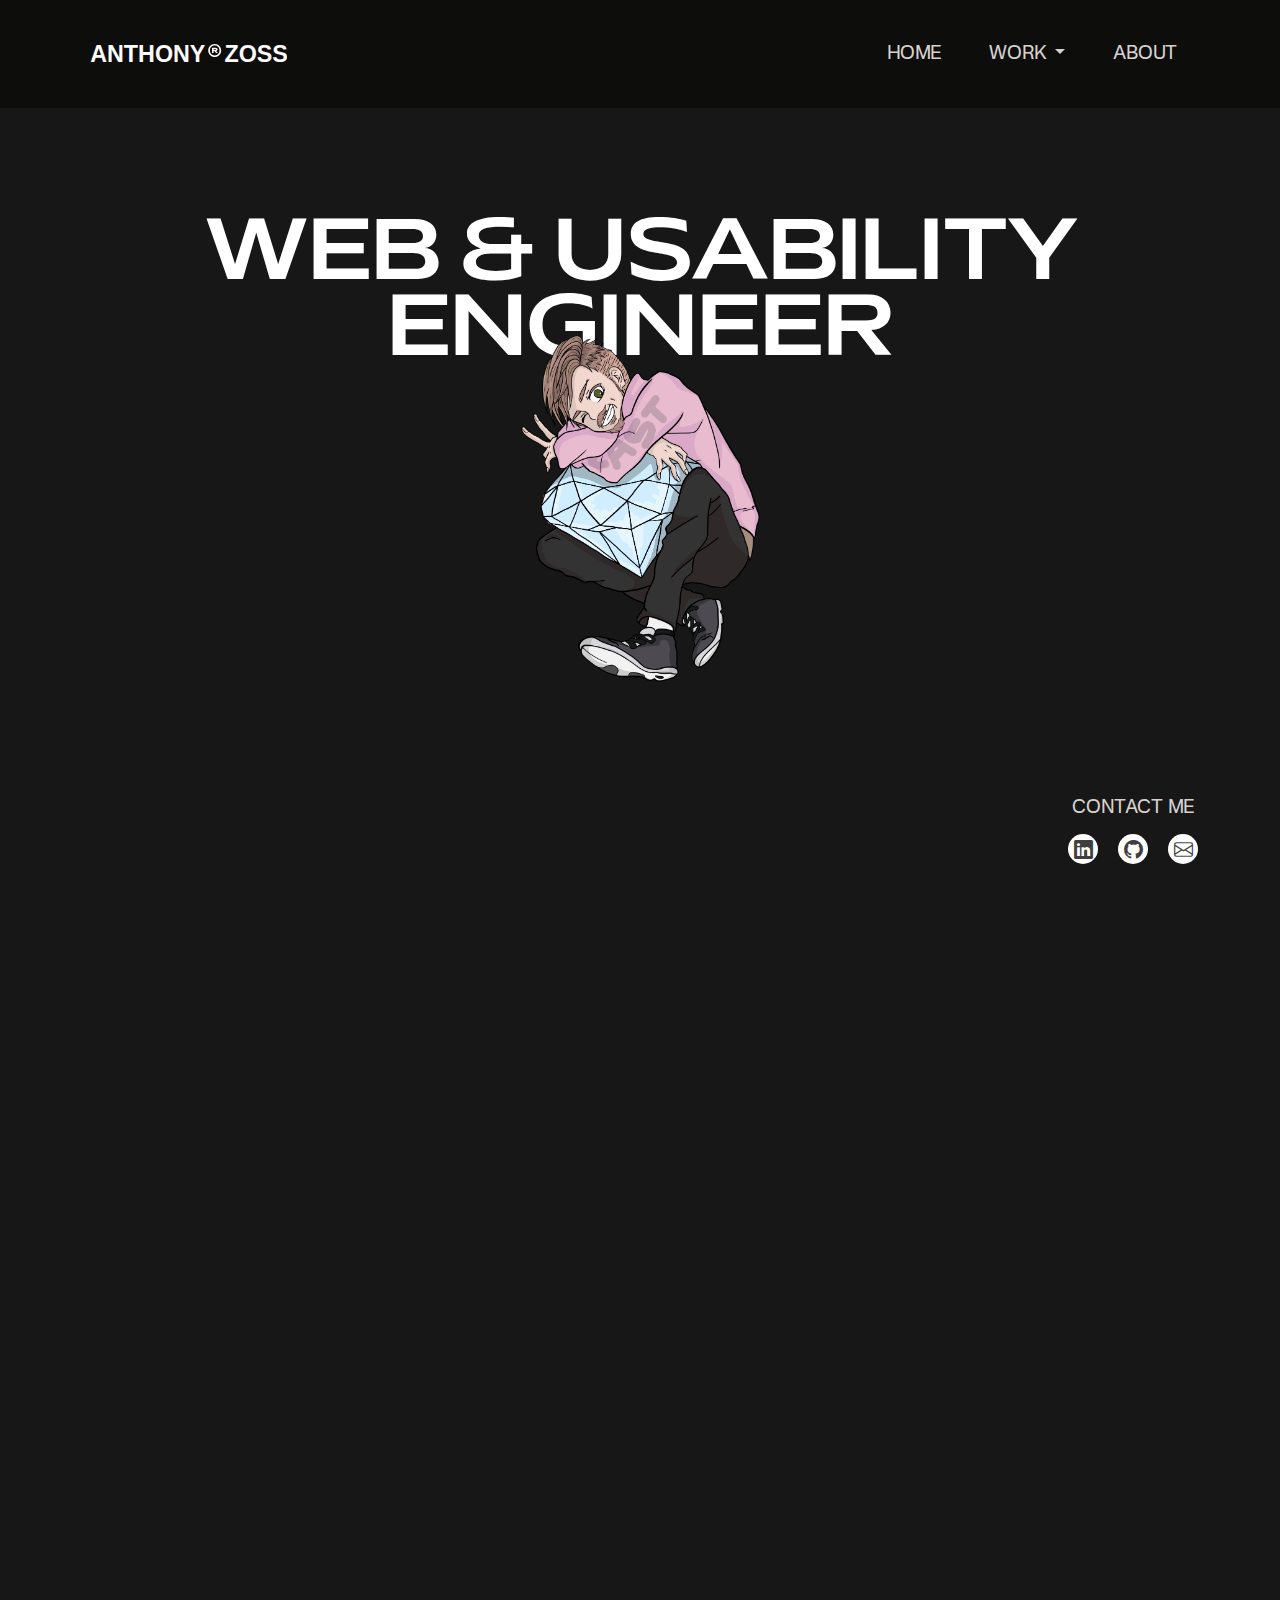
<file: index.html>
<!doctype html>
<html lang="en">
<head>
    <meta charset="UTF-8">
    <meta name="viewport" content="width=device-width, initial-scale=1">
    <title>Home - Anthony Zoss</title>

    <!-- Stylesheets -->
    <link href="https://cdn.jsdelivr.net/npm/bootstrap@5.3.0-alpha1/dist/css/bootstrap.min.css" rel="stylesheet">
    <link rel="stylesheet" href="https://cdn.jsdelivr.net/npm/bootstrap-icons/font/bootstrap-icons.css">
    <link rel="stylesheet" href="style.css">

</head>

<body>
<!-- LANDING PAGE -->
    <div class="d-flex flex-column vh-100 w-100 dark-bg ">
        <!-- Navigation-->
        <nav class="navbar navbar-dark navbar-expand-sm py-sm-3 px-sm-5 pt-4 pb-3 px-3">
            <div class="container-fluid">

                <a class="navbar-brand" href="#"><img src="img/Anthony_Zoss.svg" alt="Anthony Zoss's Logo"></a>
                
                <button class="navbar-toggler" type="button" data-bs-toggle="collapse" data-bs-target="#navbarNav">
                    <span class="navbar-toggler-icon"></span>
                </button>
                <div class="collapse navbar-collapse" id="navbarNav">
                    <ul class="navbar-nav ms-auto">
                        <li class="nav-item pe-sm-3"><a class="nav-link" href="#">HOME</a></li>
                        <li class="nav-item dropdown pe-sm-3 position-relative">
                            <a class="nav-link dropdown-toggle" href="#" id="workDropdown" role="button" data-bs-toggle="dropdown" aria-expanded="false">
                                WORK
                            </a>
                            <ul class="dropdown-menu position-absolute mt-0" aria-labelledby="workDropdown" style="top: 100%; left: 0;">
                                <li><a class="nav-link" href="projects/studienwahl.html">STUDIENWAHL</a></li>
                                <li><a class="nav-link" href="projects/bytementor.html">BYTEMENTOR</a></li>
                                <li><a class="nav-link" href="projects/pacman.html">PACMAN BATTLE</a></li>
                                <li><a class="nav-link" href="projects/livique.html">LIVIQUE</a></li>
                            </ul>
                        </li>
                        <li class="nav-item"><a class="nav-link" href="about.html">ABOUT</a></li>
                    </ul>
                </div>
            </div>
        </nav>

        <!-- Visuals -->
        <div class="d-flex flex-column align-items-center flex-grow-1 p-sm-0 justify-content-sm-center pt-5">
            <h1 class="fly-in-left">WEB &AMP; USABILITY</h1>
            <h1 class="fly-in-right">ENGINEER</h1>
            <img src="img/Landing-Page.png" alt="Anthony illustrated" class="landing-img-home">
        </div>

        <!-- Bottom Section -->
        <div class="start-0 end-0 bottom-0 d-flex align-items-center justify-content-between pb-2 px-3 py-sm-0 px-sm-5">
            <div></div><!-- Placeholder -->
            <!-- Icons -->
            <div>
                <div class="text-sm mb-2 text-center light-gray-font">CONTACT ME</div>
                <div class="d-flex justify-content-center mb-sm-4">    
                    <!-- LinkedIn -->
                    <a href="https://www.linkedin.com/in/anthonyzoss/" target="_blank" class="icon-circle linkedin"><i class="bi bi-linkedin"></i></a>
                    <!-- Github -->
                    <a href="https://github.com/AnthonyxHD?tab=repositories" target="_blank" class="icon-circle github"><i class="bi bi-github"></i></a>
                    <!-- E-Mail -->
                    <a href="mailto:anthonyzoss97@gmail.com" class="icon-circle email"><i class="bi bi-envelope"></i></a>
                </div>
            </div>
        </div>
    </div>

    <div class="accent mb-5"></div>


    <script src="script.js"></script>

    <div class="sticky-container">
        <div class="sticky-top">
            <div class="py-3">
                <h2>PROJECTS</h2>
            </div>
        </div>    


        <!-- Highlight 1 -->
        <div class="sticky-top highlight-1 mt-5">
            <div class="container g-0">
                <div class="row highlight fixed-height g-0">
                    <div class="col-12 col-sm-12 col-md-6 col-lg-7">
                        <img src="img/Studienwahl_Thumbnail.jpg" alt="Studienwahl Thumbnail" class="highlight-full-img">
                    </div>
                    <div class="col-sm-12 col-md-6 col-lg-5 light-gray-bg">
                        <div class="highlight-text">
                            <h3>Studienwahl</h3>
                            <div class="mb-2">
                                <span class="highlight-keyword gray-bg text-white">web design</span>
                                <span class="highlight-keyword gray-bg text-white">usability test</span>
                                <span class="highlight-keyword gray-bg text-white">ux</span>
                            </div>
                            <p>
                                Enhancing Studienwahl (cantonals study choice portal) by optimizing usability, event discovery, 
                                and filtering to help future students find the right path.
                            </p>
                            <a href="projects/studienwahl.html" class="btn gray-bg text-white">Learn more</a>
                        </div>
                    </div>
                </div>
            </div>
        </div>


        <!-- Highlight 2 -->
        <div class="sticky-top highlight-2 mt-5">
            <div class="container g-0">
                <div class="row highlight fixed-height g-0">
                    <div class="col-12 col-sm-12 col-md-6 col-lg-7">
                        <img src="img/ByteMentor_Thumbnail.png" alt="ByteMentor Thumbnail" class="highlight-full-img">
                    </div>
                    <div class="col-sm-12 col-md-6 col-lg-5 gray-bg">
                        <div class="highlight-text">
                            
                            <h3 class="light-gray-font">ByteMentor</h3>

                            <div class="mb-2">
                                <span class="highlight-keyword light-gray-bg">app design</span>
                                <span class="highlight-keyword light-gray-bg">design thinking</span>
                                <span class="highlight-keyword light-gray-bg">ui</span>
                            </div>


                            <p class="light-gray-font">
                                Making career exploration easier and more engaging. ByteMentor is an app concept 
                                to guide young people in discovering the right path in the IT sector.
                            </p>
                            <a href="projects/bytementor.html" class="btn light-gray-bg">Learn more</a>
                        </div>
                    </div>
                </div>
            </div>
        </div>

        <!-- Highlight 3 -->
        <div class="sticky-top highlight-3 mt-5">
            <div class="container g-0">
                <div class="row highlight fixed-height g-0">
                    <div class="col-12 col-sm-12 col-md-6 col-lg-7">
                        <img src="img/Pac-Man-Battle_Thumbnail.png" alt="PacMan Battle Thumbnail" class="highlight-full-img">
                    </div>
                    <div class="col-sm-12 col-md-6 col-lg-5 light-gray-bg">
                        <div class="highlight-text">
                            
                            <h3>PacMan Battle</h3>
                            <div class="mb-2">
                                <span class="highlight-keyword gray-bg text-white">web design</span>
                                <span class="highlight-keyword gray-bg text-white">frontend</span>
                                <span class="highlight-keyword gray-bg text-white">ui</span>
                            </div>
                            <p>
                                A classic game with a twist.
                                Transforming the iconic PacMan game into an exciting multiplayer web experience.
                            </p>
                            <div class="d-flex justify-content-end">
                                <a href="projects/pacman.html" class="btn gray-bg text-white">Learn more</a>
                            </div>
                            
                        </div>
                    </div>
                </div>
            </div>
        </div>



        <!-- Highlight 4 -->
        <div class="sticky-top my-5">
            <div class="container g-0">
                <div class="row highlight fixed-height g-0">
                    <div class="col-12 col-sm-12 col-md-6 col-lg-7">
                        <img src="img/Livique_Thumbnail.png" alt="Livique Thumbnail" class="highlight-full-img">
                    </div>
                    <div class="col-sm-12 col-md-6 col-lg-5 gray-bg">
                        <div class="highlight-text">
                            <h3 class="light-gray-font">Livique</h3>
                            <div class="mb-2">
                                <span class="highlight-keyword light-gray-bg">research</span>
                                <span class="highlight-keyword light-gray-bg">usability test</span>
                                <span class="highlight-keyword light-gray-bg">ux</span>
                            </div>
                            <p class="light-gray-font">
                                Redefining the online furniture shopping experience for Livique by making browsing,
                                selecting, and purchasing effortless and enjoyable.
                            </p>
                            <a href="projects/livique.html" class="btn light-gray-bg">Learn more</a>
                        </div>
                    </div>
                </div>
            </div>
        </div>
    </div>

<!-- INTRODUCTION -->
    <div class="container py-5">
        <div class="row">
            <div class="col-lg-4">
                <img src="img/Portrait.png" alt="Portrait of Anthony Zoss" class="img-fluid">
            </div>
            <div class="col-lg-8 d-flex flex-column justify-content-center">
                <h2>Hi - I'm Anthony!</h2>
                <p class="light-gray-font">
                    I am a Web & Usability Engineer based in Zurich. My expertise lies in prototyping, UI design, and user 
                    research, using tools like Figma and Adobe Creative Cloud to bring ideas to life. As a graduate 
                    of University of Applied Sciences of the Grisons, I explored in my thesis ways to enhance UX 
                    maturity in companies. Over the years, I have worked on diverse projects ranging from platforms 
                    that support young people to optimizing e-commerce for better usability.
                </p>
                 <!-- Centered Button -->
            <div class="d-flex justify-content-center"> <!-- Flex container to center the button -->
                <a href="about.html" class="btn light-gray-bg">About me</a>
            </div>
                
            </div>
        </div>
    </div>

<!-- FOOTER -->

<div class="light-gray-bg mt-5 pb-5 footer-image">
    <div class="container pt-5 text-center">
        <h3>Let's work together!</h3>
        <p class="pt-3">
            For any inquiries, collaborations, or just to say hello. <br> 
            I'd love to hear from you!
        </p>
        <p class="pt-1">Reach out and let's connect.</p>
        <a href="mailto:anthonyzoss97@gmail.com" class="text-decoration-none mail black-font">anthonyzoss97@gmail.com</a>
    </div>
</div>
<!-- IMPRESSUM -->
    <div class="text-white pt-3 pb-3">
        <div class="container text-center text-sm">
            © 2025 Anthony Zoss. All rights reserved.
        </div>
    </div>

<!-- SCRIPTS -->
    <script src="https://cdn.jsdelivr.net/npm/bootstrap@5.3.0-alpha1/dist/js/bootstrap.bundle.min.js"></script>
</body>
</html>
</file>
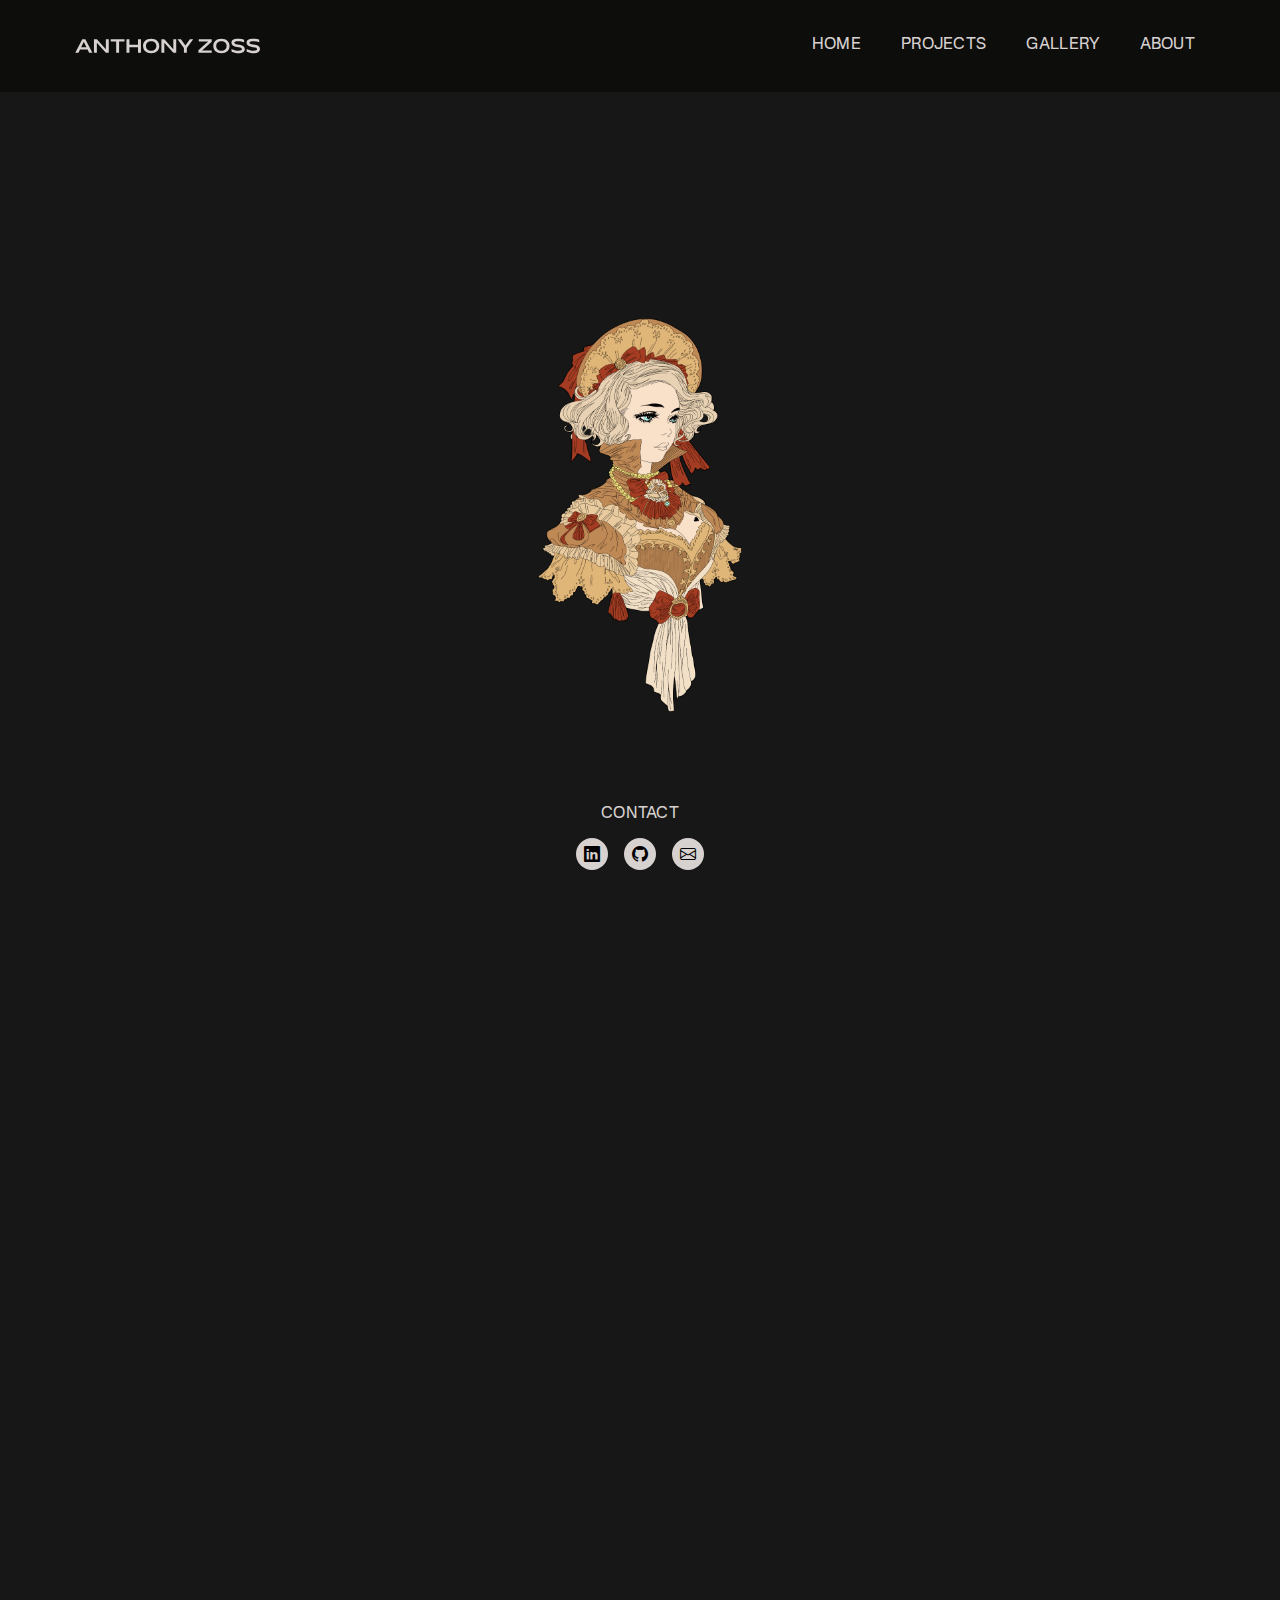
<file: gallery.html>
<!DOCTYPE html>
<html>
<head>
    <meta charset="UTF-8" />
    <meta name ="viewport" content="width=device-width, initial-scale=1.0" /> <!-- Match Psysical Screen Width -->
    <title>Gallery Portfolio</title>

    <link href="https://cdn.jsdelivr.net/npm/bootstrap@5.3.0-alpha1/dist/css/bootstrap.min.css" rel="stylesheet">
    <link rel="stylesheet" href="https://cdn.jsdelivr.net/npm/bootstrap-icons/font/bootstrap-icons.css">
    <link rel="stylesheet" href="assets/stylesheet/animation.css" />
    <link rel="stylesheet" href="assets/stylesheet/style.css" />
</head>

<body>
 <!-- Landing Page -->
    <div class="d-flex flex-column min-vh-100 w-100">
     <!-- Navigation -->
        <nav class="nav-bg navbar navbar-dark navbar-expand-md nav-bg
                    p-3 py-sm-4 px-sm-5">
            <div class="container-fluid">
                <!-- Brand Logo -->
                <a class="brand" href="index.html"><img src="assets/img/Brand.svg" alt="Branding of Anthony Zoss"></a>
                <!-- Hamburger Button when Small -->
                <button class="navbar-toggler" type="button" data-bs-toggle="collapse" data-bs-target="#navbarNav">
                    <span class="navbar-toggler-icon"></span>
                </button>
                <!-- Subpages -->
                <div class="collapse navbar-collapse" id="navbarNav">
                    <ul class="navbar-nav ms-auto">
                        <li class="nav-item pe-sm-3"><a class="nav-link" href="index.html">HOME</a></li>
                        <li class="nav-item pe-sm-3"><a class="nav-link" href="projects.html">PROJECTS</a></li>
                        <li class="nav-item pe-sm-3"><a class="nav-link" href="#">GALLERY</a></li>
                        <li class="nav-item"><a class="nav-link" href="about.html">ABOUT</a></li>
                    </ul>
                </div>
            </div>
        </nav>
     <!-- Visuals -->
        <div class="d-flex flex-column align-items-center justify-content-center flex-grow-1
                    pt-5">
            <h1 class="fly-in-left">GALLERY</h1>
            <img src="assets/img/gallery/Gallery Header.png" class="landing-img landing-home landing-img-animation"
            alt="Illustration of Anthony creating something on the Computer">
        </div>
     <!-- Contact -->
        <div class="fixed-element z-2
                    pb-4 px-sm-5">
            <div>
                <div class="micro-txt light-gray-txt text-center pb-2">CONTACT</div>
                <div class="d-flex justify-content-center">    
                    <a href="https://www.linkedin.com/in/anthonyzoss/" target="_blank" class="icon-circle linkedin light-gray-bg text-black"><i class="bi bi-linkedin"></i></a>
                    <a href="https://github.com/AnthonyxHD?tab=repositories" target="_blank" class="icon-circle github light-gray-bg text-black"><i class="bi bi-github"></i></a>
                    <a href="mailto:anthonyzoss97@gmail.com" class="icon-circle email light-gray-bg text-black"><i class="bi bi-envelope"></i></a>
                </div>
            </div>
        </div>
    </div>
 <!-- End Landing Page-->

 <!-- Photo Gallery -->
    <div class="sticky-container py-5">
     <!-- Section Title -->
        <div class="container sticky-top dark-bg
                    py-3">
            <h2>MY ART</h2>
        </div>
     <!-- Button Box-->
        <div class="container pt-5">
            <div id="myBtnContainer" class="d-flex justify-content-center">
                <button class="btn active dark-gray-bg micro-txt text-white me-2 me-sm-4" onclick="filterSelection('all')">Show All</button>
                <button class="btn dark-gray-bg micro-txt text-white me-2 me-sm-4" onclick="filterSelection('digital')">Digital Drawings</button>
                <button class="btn dark-gray-bg micro-txt text-white me-2 me-sm-4" onclick="filterSelection('traditional')">Traditional Drawings</button>
                <button class="btn dark-gray-bg micro-txt text-white" onclick="filterSelection('photo')">Photography</button>
            </div>
         <!-- Gallery Grid -->
            <div>
                <!-- Row 1 -->
                <div class="row-gallery pt-5">
                    <div class="column-gallery digital">
                        <img src="assets/img/gallery/Syndra preview.jpg" class="w-100 h-100 box-img modal-trigger">
                    </div>
                    <div class="column-gallery photography">
                        <img src="assets/img/gallery/Yatai preview.jpg" class="w-100 h-100 box-img modal-trigger">
                    </div>
                    <div class="column-gallery digital">
                        <img src="assets/img/gallery/Ariel preview.jpg" class="w-100 h-100 box-img modal-trigger">
                    </div>                
                    <div class="column-gallery traditional">
                        <img src="assets/img/gallery/Girl in Pink preview.jpeg" class="w-100 h-100 box-img modal-trigger">
                    </div>
                    <div class="column-gallery traditional">
                        <img src="assets/img/gallery/Birds on Bike preview.jpeg" class="w-100 h-100 box-img modal-trigger">
                    </div>
                    <div class="column-gallery traditional">
                        <img src="assets/img/gallery/Cat Sketches preview.jpeg" class="w-100 h-100 box-img modal-trigger">
                    </div>                
                    <div class="column-gallery traditional">
                        <img src="assets/img/gallery/Octopus preview.jpeg" class="w-100 h-100 box-img modal-trigger">
                    </div>
                    <div class="column-gallery digital">
                        <img src="assets/img/gallery/Lady preview.png" class="w-100 h-100 box-img modal-trigger">
                    </div>
                    <div class="column-gallery traditional">
                        <img src="assets/img/gallery/Death preview.jpeg" class="w-100 h-100 box-img modal-trigger">
                    </div>                
                    <div class="column-gallery photography">
                        <img src="assets/img/gallery/Bird preview.jpg" class="w-100 h-100 box-img modal-trigger">
                    </div>
                    <div class="column-gallery photography">
                        <img src="assets/img/gallery/Deer preview.jpg" class="w-100 h-100 box-img modal-trigger">
                    </div>
                    <div class="column-gallery photography">
                        <img src="assets/img/gallery/dark bird preview.jpg" class="w-100 h-100 box-img modal-trigger">
                    </div>                
                    <div class="column-gallery traditional">
                        <img src="assets/img/gallery/Astronaut Sketching preview.jpg" class="w-100 h-100 box-img modal-trigger">
                    </div>
                    <div class="column-gallery digital">
                        <img src="assets/img/gallery/Pest preview.png" class="w-100 h-100 box-img modal-trigger">
                    </div>
                    <div class="column-gallery traditional">
                        <img src="assets/img/gallery/Deer Sketching preview.jpg" class="w-100 h-100 box-img modal-trigger">
                    </div>                
                    <div class="column-gallery digital">
                        <img src="assets/img/gallery/Blue Reacher preview.jpg" class="w-100 h-100 box-img modal-trigger">
                    </div>
                    <div class="column-gallery photography">
                        <img src="assets/img/gallery/Barrels preview.jpg" class="w-100 h-100 box-img modal-trigger">
                    </div>
                    <div class="column-gallery digital">
                        <img src="assets/img/gallery/Obi Wan Kenobi preview.jpg" class="w-100 h-100 box-img modal-trigger">
                    </div>                
                    <div class="column-gallery photography">
                        <img src="assets/img/gallery/Beach preview.jpg" class="w-100 h-100 box-img modal-trigger">
                    </div>
                    <div class="column-gallery digital">
                        <img src="assets/img/gallery/Thinking About U  preview.jpg" class="w-100 h-100 box-img modal-trigger">
                    </div>
                    <div class="column-gallery traditional">
                        <img src="assets/img/gallery/Japanese Frog preview.jpeg" class="w-100 h-100 box-img modal-trigger">
                    </div>                
                    <div class="column-gallery traditional">
                        <img src="assets/img/gallery/Koi Fish preview.jpeg" class="w-100 h-100 box-img modal-trigger">
                    </div>
                    <div class="column-gallery photography">
                        <img src="assets/img/gallery/Street Constroction preview.jpg" class="w-100 h-100 box-img modal-trigger">
                    </div>
                    <div class="column-gallery traditional">
                        <img src="assets/img/gallery/Moon Buildings Sketching preview.jpg" class="w-100 h-100 box-img modal-trigger">
                    </div>                
                    <div class="column-gallery photography">
                        <img src="assets/img/gallery/Museum preview.jpg" class="w-100 h-100 box-img modal-trigger">
                    </div>
                    <div class="column-gallery digital">
                        <img src="assets/img/gallery/Darkness preview.png" class="w-100 h-100 box-img modal-trigger">
                    </div>
                    <div class="column-gallery photography">
                        <img src="assets/img/gallery/Papageitaucher preview.jpg" class="w-100 h-100 box-img modal-trigger">
                    </div>                
                    <div class="column-gallery digital">
                        <img src="assets/img/gallery/PacMan preview.jpg" class="w-100 h-100 box-img modal-trigger">
                    </div>
                    <div class="column-gallery photography">
                        <img src="assets/img/gallery/Sheep preview.jpg" class="w-100 h-100 box-img modal-trigger">
                    </div>
                    <div class="column-gallery digital">
                        <img src="assets/img/gallery/Overgrown preview.jpg" class="w-100 h-100 box-img modal-trigger">
                    </div>                
                    <div class="column-gallery traditional">
                        <img src="assets/img/gallery/Post-Its preview.jpeg" class="w-100 h-100 box-img modal-trigger">
                    </div>
                    <div class="column-gallery photography">
                        <img src="assets/img/gallery/Anthony in the beach preview.jpg" class="w-100 h-100 box-img modal-trigger">
                    </div>
                    <div class="column-gallery digital">
                        <img src="assets/img/gallery/Kawaii preview.jpg" class="w-100 h-100 box-img modal-trigger">
                    </div>                
                    <div class="column-gallery photography">
                        <img src="assets/img/gallery/Jungfrau preview.jpg" class="w-100 h-100 box-img modal-trigger">
                    </div>
                    <div class="column-gallery traditional">
                        <img src="assets/img/gallery/Train Sketches preview.jpeg" class="w-100 h-100 box-img modal-trigger">
                    </div>
                    <div class="column-gallery photography">
                        <img src="assets/img/gallery/Reptile preview.jpg" class="w-100 h-100 box-img modal-trigger">
                    </div>                
                </div>

            </div>
        </div>
    </div>
 <!-- End Photo Gallery -->

















 <!-- End Pictures -->


  <!-- Modal -->
    <div id="myModal" class="modal">
        <!-- Close Button -->
        <span class="close">&times;</span>
        <!-- Modal Content -->
        <img class="modal-content" id="img01">
    </div>
 <!-- End Modal -->

 <!-- Footer -->
    <div class="sticky-container light-gray-bg py-5 z-3">
        <div class="container box-txt">
            <h2 class="align-self-center text-black">Let's work together!</h2>
            <p class="text-center align-self-center">For any inquiries, collaborations, or just to say hello. I would love to hear from you!</p>
            <div class="align-self-center">    
                <a href="https://www.linkedin.com/in/anthonyzoss/" target="_blank" class="icon-circle linkedin dark-gray-bg text-white"><i class="bi bi-linkedin"></i></a>
                <a href="https://github.com/AnthonyxHD?tab=repositories" target="_blank" class="icon-circle github dark-gray-bg text-white"><i class="bi bi-github"></i></a>
                <a href="mailto:anthonyzoss97@gmail.com" class="icon-circle email dark-gray-bg text-white"><i class="bi bi-envelope"></i></a>
            </div>
        </div>
    </div>
    <!-- Disclaimer -->
    <div class="sticky-container dark-bg py-3 z-3">
        <p class="micro-txt text-white text-center">© 2025 Anthony Zoss. All rights reserved.</p>
    </div>
 <!-- End Footer -->


 <!-- SCRIPTS -->
    <script src="https://cdn.jsdelivr.net/npm/bootstrap@5.3.0-alpha1/dist/js/bootstrap.bundle.min.js"></script>
    <script src="scripts/gallery.js"></script>
    <script src="../scripts/modal-img.js"></script>
</body>
</html>
</file>
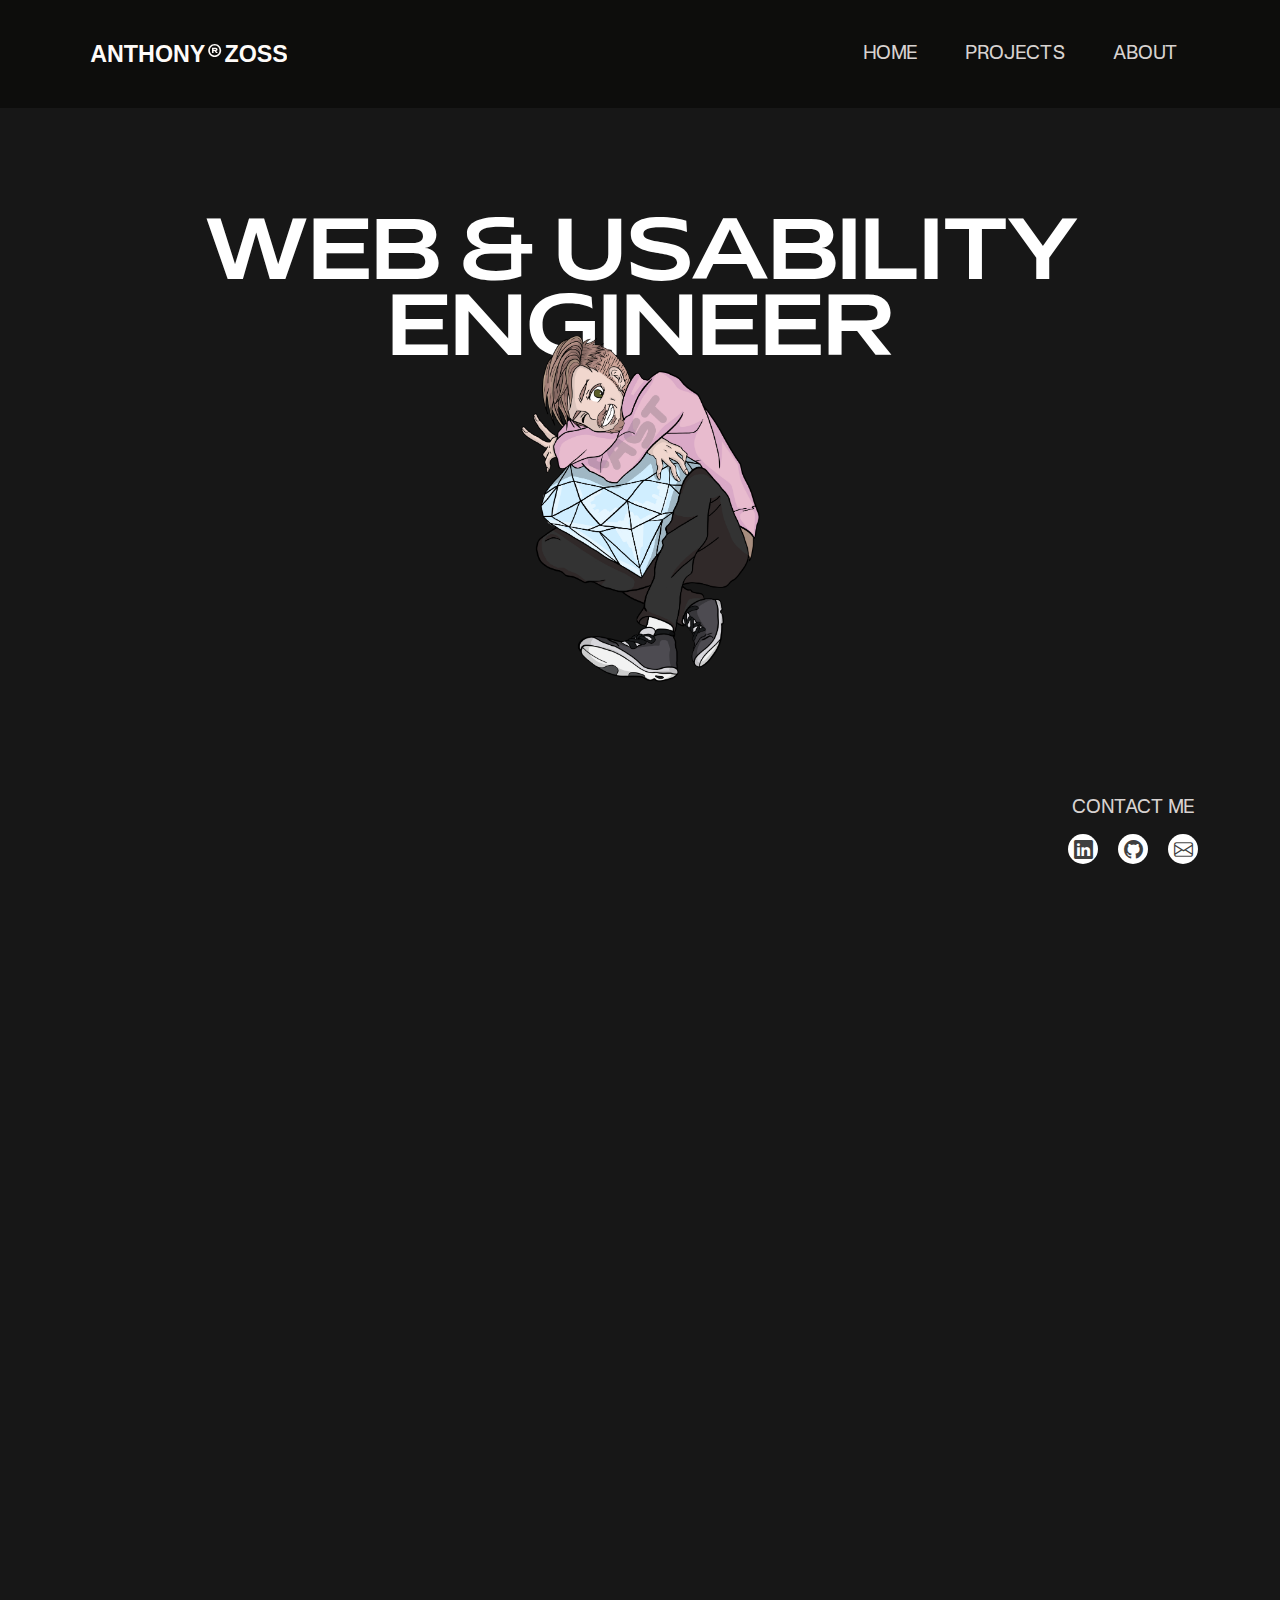
<file: projects.html>
<!doctype html>
<html lang="en">
<head>
    <meta charset="UTF-8">
    <meta name="viewport" content="width=device-width, initial-scale=1">
    <title>Home - Anthony Zoss</title>

    <!-- Stylesheets -->
    <link href="https://cdn.jsdelivr.net/npm/bootstrap@5.3.0-alpha1/dist/css/bootstrap.min.css" rel="stylesheet">
    <link rel="stylesheet" href="https://cdn.jsdelivr.net/npm/bootstrap-icons/font/bootstrap-icons.css">
    <link rel="stylesheet" href="style.css">

</head>

<body>
<!-- LANDING PAGE -->
    <div class="d-flex flex-column vh-100 w-100 dark-bg ">
        <!-- Navigation-->
        <nav class="navbar navbar-dark navbar-expand-sm py-sm-3 px-sm-5 pt-4 pb-3 px-3">
            <div class="container-fluid">

                <a class="navbar-brand" href="#"><img src="img/Anthony_Zoss.svg" alt="Anthony Zoss's Logo"></a>
                
                <button class="navbar-toggler" type="button" data-bs-toggle="collapse" data-bs-target="#navbarNav">
                    <span class="navbar-toggler-icon"></span>
                </button>
                <div class="collapse navbar-collapse" id="navbarNav">
                    <ul class="navbar-nav ms-auto">
                        <li class="nav-item pe-sm-3"><a class="nav-link" href="index.html">HOME</a></li>
                        <li class="nav-item pe-sm-3"><a class="nav-link" href="#">PROJECTS</a></li>
                        <li class="nav-item"><a class="nav-link" href="about.html">ABOUT</a></li>
                    </ul>
                </div>
            </div>
        </nav>

        <!-- Visuals -->
        <div class="d-flex flex-column align-items-center flex-grow-1 p-sm-0 justify-content-sm-center pt-5">
            <h1 class="fly-in-left">WEB &AMP; USABILITY</h1>
            <h1 class="fly-in-right">ENGINEER</h1>
            <img src="img/Landing-Page.png" alt="Anthony illustrated" class="landing-img-home">
        </div>

        <!-- Bottom Section -->
        <div class="start-0 end-0 bottom-0 d-flex align-items-center justify-content-between pb-2 px-3 py-sm-0 px-sm-5">
            <div></div><!-- Placeholder -->
            <!-- Icons -->
            <div>
                <div class="text-sm mb-2 text-center light-gray-font">CONTACT ME</div>
                <div class="d-flex justify-content-center mb-sm-4">    
                    <!-- LinkedIn -->
                    <a href="https://www.linkedin.com/in/anthonyzoss/" target="_blank" class="icon-circle linkedin"><i class="bi bi-linkedin"></i></a>
                    <!-- Github -->
                    <a href="https://github.com/AnthonyxHD?tab=repositories" target="_blank" class="icon-circle github"><i class="bi bi-github"></i></a>
                    <!-- E-Mail -->
                    <a href="mailto:anthonyzoss97@gmail.com" class="icon-circle email"><i class="bi bi-envelope"></i></a>
                </div>
            </div>
        </div>
    </div>

    <div class="accent mb-5"></div>


    <script src="script.js"></script>

    <div class="sticky-container">
        <div class="sticky-top">
            <div class="py-3">
                <h2>PROJECTS</h2>
            </div>
        </div>    


        <!-- Highlight 1 -->
        <div class="sticky-top highlight-1 mt-5">
            <div class="container g-0">
                <div class="row highlight fixed-height g-0">
                    <div class="col-12 col-sm-12 col-md-6 col-lg-7">
                        <img src="img/Studienwahl_Thumbnail.jpg" alt="Studienwahl Thumbnail" class="highlight-full-img">
                    </div>
                    <div class="col-sm-12 col-md-6 col-lg-5 light-gray-bg">
                        <div class="highlight-text">
                            <h3>Studienwahl</h3>
                            <div class="mb-2">
                                <span class="highlight-keyword gray-bg text-white">web design</span>
                                <span class="highlight-keyword gray-bg text-white">usability test</span>
                                <span class="highlight-keyword gray-bg text-white">ux</span>
                            </div>
                            <p>
                                Enhancing Studienwahl (cantonals study choice portal) by optimizing usability, event discovery, 
                                and filtering to help future students find the right path.
                            </p>
                            <a href="projects/studienwahl.html" class="btn gray-bg text-white">Learn more</a>
                        </div>
                    </div>
                </div>
            </div>
        </div>


        <!-- Highlight 2 -->
        <div class="sticky-top highlight-2 mt-5">
            <div class="container g-0">
                <div class="row highlight fixed-height g-0">
                    <div class="col-12 col-sm-12 col-md-6 col-lg-7">
                        <img src="img/ByteMentor_Thumbnail.png" alt="ByteMentor Thumbnail" class="highlight-full-img">
                    </div>
                    <div class="col-sm-12 col-md-6 col-lg-5 gray-bg">
                        <div class="highlight-text">
                            
                            <h3 class="light-gray-font">ByteMentor</h3>

                            <div class="mb-2">
                                <span class="highlight-keyword light-gray-bg">app design</span>
                                <span class="highlight-keyword light-gray-bg">design thinking</span>
                                <span class="highlight-keyword light-gray-bg">ui</span>
                            </div>


                            <p class="light-gray-font">
                                Making career exploration easier and more engaging. ByteMentor is an app concept 
                                to guide young people in discovering the right path in the IT sector.
                            </p>
                            <a href="projects/bytementor.html" class="btn light-gray-bg">Learn more</a>
                        </div>
                    </div>
                </div>
            </div>
        </div>

        <!-- Highlight 3 -->
        <div class="sticky-top highlight-3 mt-5">
            <div class="container g-0">
                <div class="row highlight fixed-height g-0">
                    <div class="col-12 col-sm-12 col-md-6 col-lg-7">
                        <img src="img/Pac-Man-Battle_Thumbnail.png" alt="PacMan Battle Thumbnail" class="highlight-full-img">
                    </div>
                    <div class="col-sm-12 col-md-6 col-lg-5 light-gray-bg">
                        <div class="highlight-text">
                            
                            <h3>PacMan Battle</h3>
                            <div class="mb-2">
                                <span class="highlight-keyword gray-bg text-white">web design</span>
                                <span class="highlight-keyword gray-bg text-white">frontend</span>
                                <span class="highlight-keyword gray-bg text-white">ui</span>
                            </div>
                            <p>
                                A classic game with a twist.
                                Transforming the iconic PacMan game into an exciting multiplayer web experience.
                            </p>
                            <div class="d-flex justify-content-end">
                                <a href="projects/pacman.html" class="btn gray-bg text-white">Learn more</a>
                            </div>
                            
                        </div>
                    </div>
                </div>
            </div>
        </div>



        <!-- Highlight 4 -->
        <div class="sticky-top my-5">
            <div class="container g-0">
                <div class="row highlight fixed-height g-0">
                    <div class="col-12 col-sm-12 col-md-6 col-lg-7">
                        <img src="img/Livique_Thumbnail.png" alt="Livique Thumbnail" class="highlight-full-img">
                    </div>
                    <div class="col-sm-12 col-md-6 col-lg-5 gray-bg">
                        <div class="highlight-text">
                            <h3 class="light-gray-font">Livique</h3>
                            <div class="mb-2">
                                <span class="highlight-keyword light-gray-bg">research</span>
                                <span class="highlight-keyword light-gray-bg">usability test</span>
                                <span class="highlight-keyword light-gray-bg">ux</span>
                            </div>
                            <p class="light-gray-font">
                                Redefining the online furniture shopping experience for Livique by making browsing,
                                selecting, and purchasing effortless and enjoyable.
                            </p>
                            <a href="projects/livique.html" class="btn light-gray-bg">Learn more</a>
                        </div>
                    </div>
                </div>
            </div>
        </div>
    </div>

<!-- FOOTER -->

<div class="light-gray-bg mt-5 pb-5 footer-image">
    <div class="container pt-5 text-center">
        <h3>Let's work together!</h3>
        <p class="pt-3">
            For any inquiries, collaborations, or just to say hello. <br> 
            I'd love to hear from you!
        </p>
        <p class="pt-1">Reach out and let's connect.</p>
        <a href="mailto:anthonyzoss97@gmail.com" class="text-decoration-none mail black-font">anthonyzoss97@gmail.com</a>
    </div>
</div>
<!-- IMPRESSUM -->
    <div class="text-white pt-3 pb-3">
        <div class="container text-center text-sm">
            © 2025 Anthony Zoss. All rights reserved.
        </div>
    </div>

<!-- SCRIPTS -->
    <script src="https://cdn.jsdelivr.net/npm/bootstrap@5.3.0-alpha1/dist/js/bootstrap.bundle.min.js"></script>
</body>
</html>
</file>
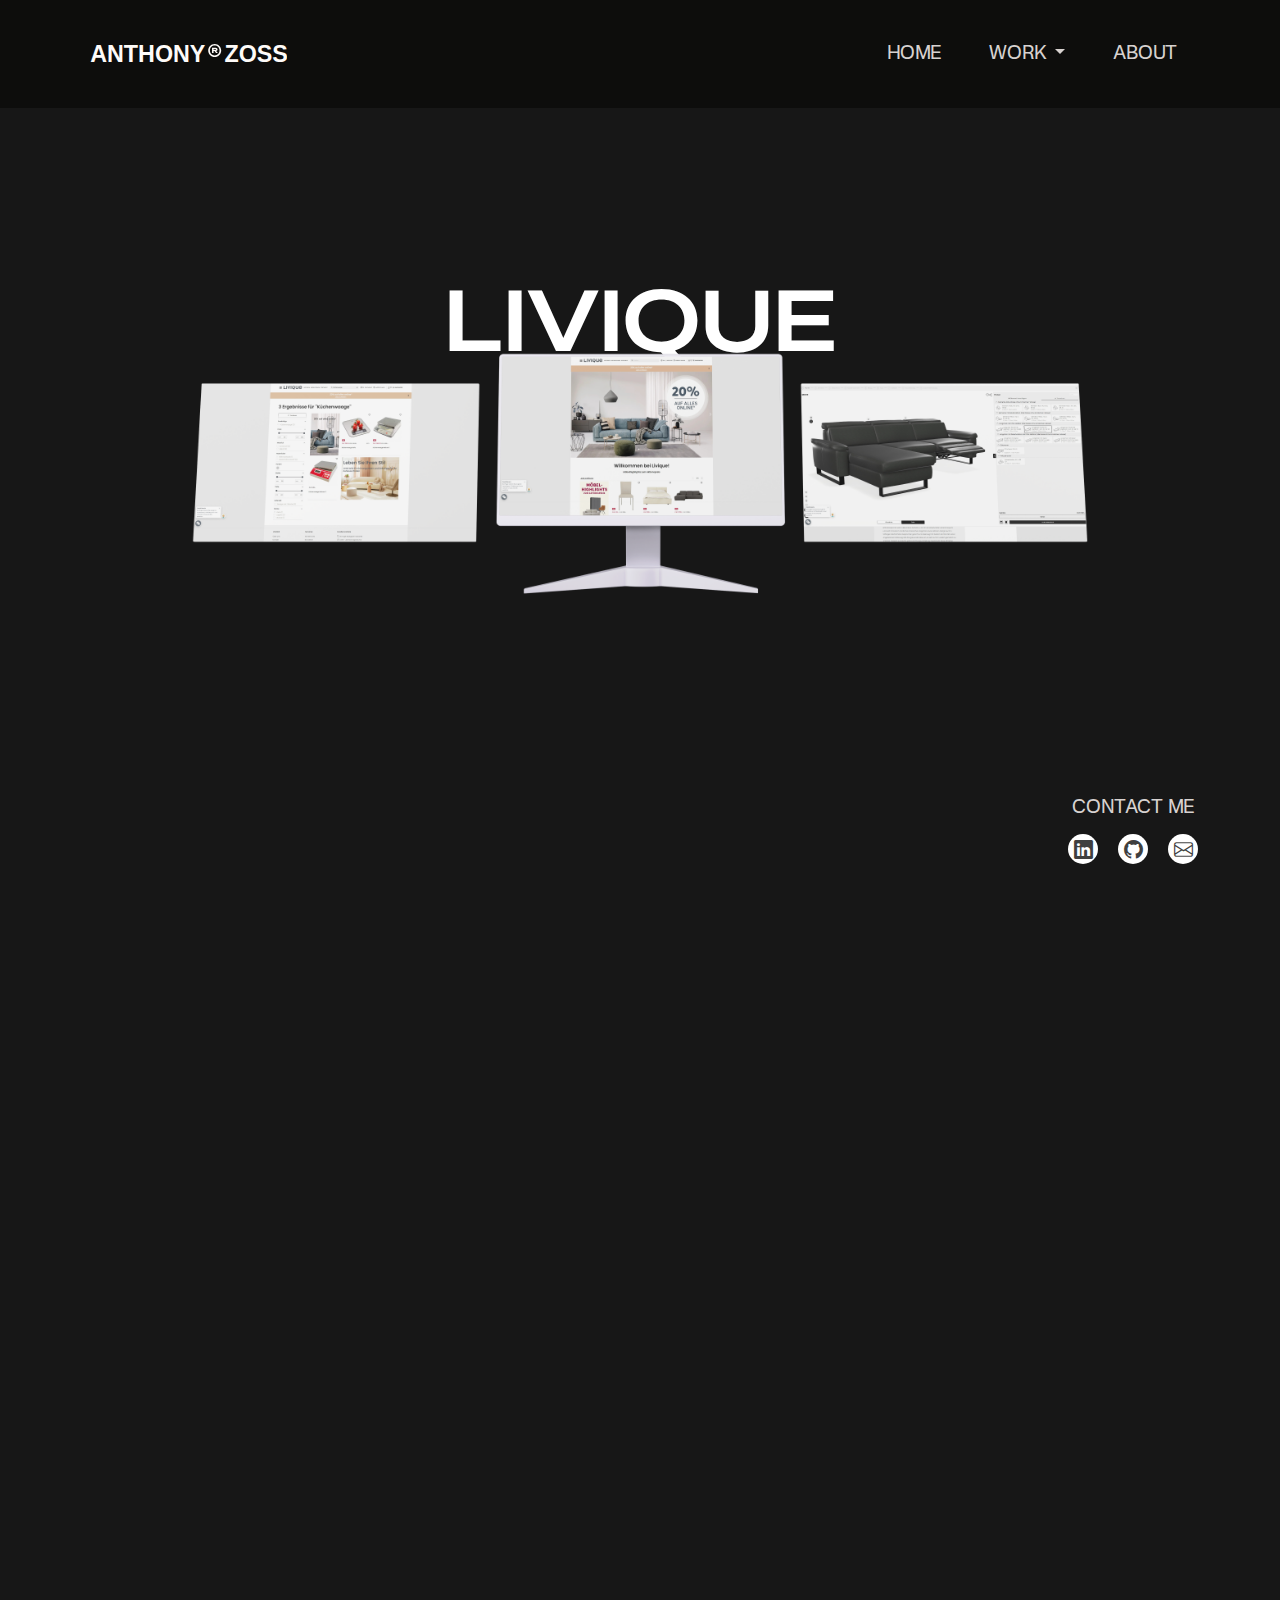
<file: projects/livique.html>
<!doctype html>
<html lang="en">
<head>
    <meta charset="UTF-8">
    <meta name="viewport" content="width=device-width, initial-scale=1">
    <title>Livique</title>

    <!-- Stylesheets -->
    <link href="https://cdn.jsdelivr.net/npm/bootstrap@5.3.0-alpha1/dist/css/bootstrap.min.css" rel="stylesheet">
    <link rel="stylesheet" href="https://cdn.jsdelivr.net/npm/bootstrap-icons/font/bootstrap-icons.css">
    <link rel="stylesheet" href="../style.css">

</head>

<body>
<!-- LANDING PAGE -->
    <div class="d-flex flex-column vh-100 w-100 dark-bg ">
        <!-- Navigation-->
        <nav class="navbar navbar-dark navbar-expand-sm py-sm-3 px-sm-5 pt-4 pb-3 px-3">
            <div class="container-fluid">

                <a class="navbar-brand" href="../index.html"><img src="../img/Anthony_Zoss.svg" alt="Anthony Zoss's Logo"></a>
                
                <button class="navbar-toggler" type="button" data-bs-toggle="collapse" data-bs-target="#navbarNav">
                    <span class="navbar-toggler-icon"></span>
                </button>
                <div class="collapse navbar-collapse" id="navbarNav">
                    <ul class="navbar-nav ms-auto">
                        <li class="nav-item pe-sm-3"><a class="nav-link" href="../index.html">HOME</a></li>
                        <li class="nav-item dropdown pe-sm-3 position-relative">
                            <a class="nav-link dropdown-toggle" href="#" id="workDropdown" role="button" data-bs-toggle="dropdown" aria-expanded="false">
                                WORK
                            </a>
                            <ul class="dropdown-menu position-absolute mt-0" aria-labelledby="workDropdown" style="top: 100%; left: 0;">
                                <li><a class="nav-link" href="../projects/studienwahl.html">STUDIENWAHL</a></li>
                                <li><a class="nav-link" href="../projects/bytementor.html">BYTEMENTOR</a></li>
                                <li><a class="nav-link" href="../projects/pacman.html">PACMAN BATTLE</a></li>
                                <li><a class="nav-link" href="#">LIVIQUE</a></li>
                            </ul>
                        </li>
                        <li class="nav-item"><a class="nav-link" href="../about.html">ABOUT</a></li>
                    </ul>
                </div>
            </div>
        </nav>
        <!-- Visuals -->
        <div class="d-flex flex-column align-items-center flex-grow-1 p-sm-0 justify-content-sm-center pt-5">
            <h1 class="fly-in-left">LIVIQUE</h1>
            <img src="../img/livique/livique-landing.png" alt="Three screens showing Livique's Website" class="landing-img-pacman">
        </div>

        <!-- BOTTOM SECTION -->
        <div class="start-0 end-0 bottom-0 d-flex align-items-center justify-content-between pb-2 px-3 py-sm-0 px-sm-5">
            <div></div><!-- Placeholder -->
            <!-- Icons -->
            <div>
                <div class="text-sm mb-2 text-center light-gray-font">CONTACT ME</div>
                <div class="d-flex justify-content-center mb-sm-4">    
                    <!-- LinkedIn -->
                    <a href="https://www.linkedin.com/in/anthonyzoss/" target="_blank" class="icon-circle linkedin"><i class="bi bi-linkedin"></i></a>
                    <!-- Github -->
                    <a href="https://github.com/AnthonyxHD?tab=repositories" target="_blank" class="icon-circle github"><i class="bi bi-github"></i></a>
                    <!-- E-Mail -->
                    <a href="mailto:anthonyzoss97@gmail.com" class="icon-circle email"><i class="bi bi-envelope"></i></a>
                </div>
            </div>
        </div>
    </div>

    <div class="accent mb-5"></div>


    <script src="../script.js"></script>

<!-- OVERVIEW -->
    <div class="sticky-container">
        <!-- Title -->
        <div class="sticky-top dark-bg" stlye="z-index: 9999;">
                <h2 class="py-3">OVERVIEW</h2>
        </div>
        <!-- Content -->
        <div class="container py-sm-5 py-4 g-0">
            <div class="row highlight g-0">
                <div class="col-12 fixed-height">
                    <img src="../img/Livique_Thumbnail.png" alt="ByteMentor Thumbnail" class="highlight-full-img">
                </div>
                <div class="col-12 highlight-text gray-bg light-gray-font">
                    <p>
                        <span class="text-white">The Product</span><br>
                        The website of Livique, specifically focusing on its online store and furniture customization tool.
                    </p>
                    <p>
                        <span class="text-white">The Goal</span><br>
                        Evaluate and improve the usability of Livique’s online store by identifying pain points and proposing 
                        concrete design improvements.
                    </p>
                    <p>
                        <span class="text-white">My Role</span><br>
                        I was responsible for conducting usability tests, analyzing qualitative and quantitative data, and 
                        formulating UX recommendations as part of a team of three.
                    </p>
                </div>
            </div>
        </div>
        
    </div>

<!-- UNDERSTANDING THE USER -->
    <div class="sticky-container">
        <!-- Title -->
        <div class="sticky-top dark-bg" stlye="z-index: 9999;">
            <h2 class="py-3">UNDERSTANDING THE USER</h2>          
        </div>
        <!-- Content -->
        <div class="container py-sm-5 py-3 g-0">
            <div class="row">
                <div class="col-12 light-gray-font highlight-text">
                    <h3>Interview Goals</h3>
                    <p>
                        To compare the in-store and online shopping experience, we conducted guerrilla interviews with 
                        customers near the exit of a Livique store in Zurich. A total of four interviews were conducted, 
                        representing various customer types. We had the following goals:
                    </p>
                    <ul>
                        <li>Understanding in-store shopping motivations</li>
                        <li>Comparing in-store and online shopping experiences</li>
                        <li>Identifying initial pain points from real customers</li>
                        <li>Analyzing the entire customer journey</li>
                    </ul>

                    <h3>Customer Journey</h3>
                    <p>
                        With the gathered insights, we developed a Customer Journey Map to visualize the steps a user takes 
                        when interacting with the Livique website. We also highlighted how users feel at each stage of their 
                        shopping experience.
                    </p>
                    
                    <img src="../img/livique/customer-journey-map.jpg" alt="Customer Journey Map of Livique" class="pb-3 content-img">
                    
                    <h3>Research Question</h3>

                    <p>
                        To define the focus of our study, we formulated a User Research Question that guided our testing 
                        approach and data analysis:
                    </p>

                    <div class="container pt-2 g-0">
                        <div class="row highlight g-0">
                            <div class="col-12 highlight-text gray-bg light-gray-font">
                                How do users experience shopping on the Livique online store? 
                            </div>
                        </div>
                    </div>
                </div>
            </div>
        </div>
    </div>

<!-- USABILITY STUDY -->
    <div class="sticky-container">
        <!-- Title -->
        <div class="sticky-top dark-bg" stlye="z-index: 9999;">
            <h2 class="py-3">USABILITY STUDY</h2>          
        </div>
        <!-- Content -->
        <div class="container py-sm-5 py-3 g-0">
            <div class="row">
                <div class="col-12 light-gray-font highlight-text">
                    <h3> Methodology</h3>
                    <p>
                        To assess the user experience of the Livique online store, we conducted a moderated usability test, 
                        followed by a standardized User Experience Questionnaire (UEQ). Our goal was to identify obstacles 
                        in the shopping process and determine how intuitive the website was for users.
                    </p>

                    <h3>Recruitment and Setup</h3>

                    <p>
                        Participants were recruited to take part in the usability test, which was conducted either online
                        or in a face-to-face interview lasting around 45 minutes.
                    </p>
                    <p>
                        The selected participants varied in gender, age, socio-economic status, and whether they were users of
                        the website. This diversity provided a range of perspectives, expectations, and experiences. Each participant
                        used their own familiar device, ensuring a more familiar scenario.
                    </p>

                    <h3>Usability Test Process</h3>
                    <ol>
                        <li>Introduction – Participants were encouraged to think aloud while using the site</li>
                        <li>Task Completion – Tasks were provided digitally or in print, and participants completed them sequentially</li>
                        <li>Independent Testing – The main phase, where participants interacted with the site without guidance</li>
                        <li>Probing Session – Inspired by Krug (2014, p.126), we asked participants durung the study about notable moments and their general experience
                        </li>
                        <li>Closing & Questionnaire – Participants provided final thoughts and were asked to fill out the UEQ</li>
                    </ol>
                </div>
            </div>
        </div>
    </div>
 <!-- RESULTS -->
    <div class="sticky-container">
        <!-- Title -->
        <div class="sticky-top dark-bg" stlye="z-index: 9999;">
            <h2 class="py-3">RESULTS</h2>          
        </div>
        <!-- Content -->
        <div class="container py-sm-5 py-3 g-0">
            <div class="row">
                <div class="col-12 light-gray-font highlight-text">
                                        <h3>Pain Points</h3>

                    <!-- Small Screens Layout -->
                    <div class="row d-lg-none">
                        <div class="row">
                            <div class="col-3 centric"><i class="bi bi-1-circle-fill painpoints"></i></div>
                            <div class="col-9"><p class="light-gray-font"><u>Confusing Naviation</u><br>
                                                        Users struggled to locate items, affecting search accuracy</p></div>
                            <div class="col-3 centric"><i class="bi bi-2-circle-fill painpoints"></i></div>
                            <div class="col-9"><p class="light-gray-font"><u>Unclear Information</u><br>
                                                        Inconsistent product descriptions made comparisons difficult</p></div>
                            <div class="col-3 centric"><i class="bi bi-3-circle-fill painpoints"></i></div>
                            <div class="col-9"><p class="light-gray-font"><u>Complex Tools</u><br>
                                                        Users had difficulty finding and using the customization feature</p></div>
                            <div class="col-3 centric"><i class="bi bi-4-circle-fill painpoints"></i></div>
                            <div class="col-9"><p class="light-gray-font"><u>Misleading Cart</u><br>
                                                        Configured items appeared twice in the shopping cart</p></div>
                        </div>
                    </div>
                    <!-- Large Screens Layout -->
                    <div class="row d-none d-lg-flex">
                        <div class="col-3 centric"><i class="bi bi-1-circle-fill painpoints"></i></div>
                        <div class="col-3 centric"><i class="bi bi-2-circle-fill painpoints"></i></div>
                        <div class="col-3 centric"><i class="bi bi-3-circle-fill painpoints"></i></div>
                        <div class="col-3 centric"><i class="bi bi-4-circle-fill painpoints"></i></div>

                        <div class="col-3 centric"><p class="light-gray-font"><u>Confusing Naviation</u><br>
                                                    Users struggled to locate items, affecting search accuracy</p></div>
                        <div class="col-3 centric"><p class="light-gray-font"><u>Unclear Information</u><br>
                                                    Inconsistent product descriptions made comparisons difficult</p></div>
                        <div class="col-3 centric"><p class="light-gray-font"><u>Complex Tools</u><br>
                                                    Users had difficulty finding and using the customization feature</p></div>
                        <div class="col-3 centric"><p class="light-gray-font"><u>Misleading Cart</u><br>
                                                    Configured items appeared twice in the shopping cart</p></div>
                    </div>

                    <h3>Key Takeaways from UEQ</h3>         
                    <img src="../img/livique/ueq-results.png" alt="User Experience Questionnaire Results"class="pb-3 content-img">

                    <p>
                        The User Experience Questionnaire (UEQ) results validated the usability test findings with quantitative 
                        data. Since the UEQ compares the Livique website against a large benchmark dataset (21,178 participants 
                        across 466 studies), it provided valuable context for the usability issues.
                    </p>

                    <p>Low Originality & Stimulation:</p>
                        <ul>
                            <li>The website was perceived as uninspiring and unengaging, lacking unique or enjoyable elements</li>
                            <li>This aligned with usability test participants’ neutral stance on the site</li>
                            <li>Implication: Introduce interactive elements to enhance engagement</li>
                        </ul>

                    <p>Below-Average Attractiveness, Transparency, and Efficiency:</p>
                    <ul>
                        <li>The website did not stand out visually</li>
                        <li>Users struggled to understand how to complete easy tasks</li>
                        <li>Completing actions required more effort than expected</li>
                        <li>Implication: Improve navigation structure and content clarity</li>
                    </ul>

                    <p>Above-Average Control:</p>
                    <ul>
                        <li>Despite low engagement, users felt in control of their actions</li>
                        <li>This suggests that finding items was difficult, but the interface itself wasn’t restrictive</li>
                        <li>Implication: Maintain the intuitive aspects, while refining navigation and filtering</li>
                    </ul>

                    <h3>Recommendations</h3>
                    <ul>
                        <li>Priority 1: Introduce a prominent "Configuration Tool" button for easier access</li>
                        <li>Priority 2: Standardize product classification to ensure items appear under correct filters</li>
                        <li>Priority 3: Maintain consistent product names throughout the purchase process</li>
                    </ul>
                </div>
            </div>
        </div>
    </div>       

<!-- FOOTER -->

<div class="light-gray-bg mt-5 pb-5 footer-image">
    <div class="container pt-5 text-center">
        <h3>Let's work together!</h3>
        <p class="pt-3">
            For any inquiries, collaborations, or just to say hello. <br> 
            I'd love to hear from you!
        </p>
        <p class="pt-1">Reach out and let's connect.</p>
        <a href="mailto:anthonyzoss97@gmail.com" class="text-decoration-none mail black-font">anthonyzoss97@gmail.com</a>
    </div>
</div>
<!-- IMPRESSUM -->
    <div class="text-white pt-3 pb-3">
        <div class="container text-center text-sm">
            © 2025 Anthony Zoss. All rights reserved.
        </div>
    </div>

<!-- SCRIPTS -->
    <script src="https://cdn.jsdelivr.net/npm/bootstrap@5.3.0-alpha1/dist/js/bootstrap.bundle.min.js"></script>
</body>
</html>
</file>
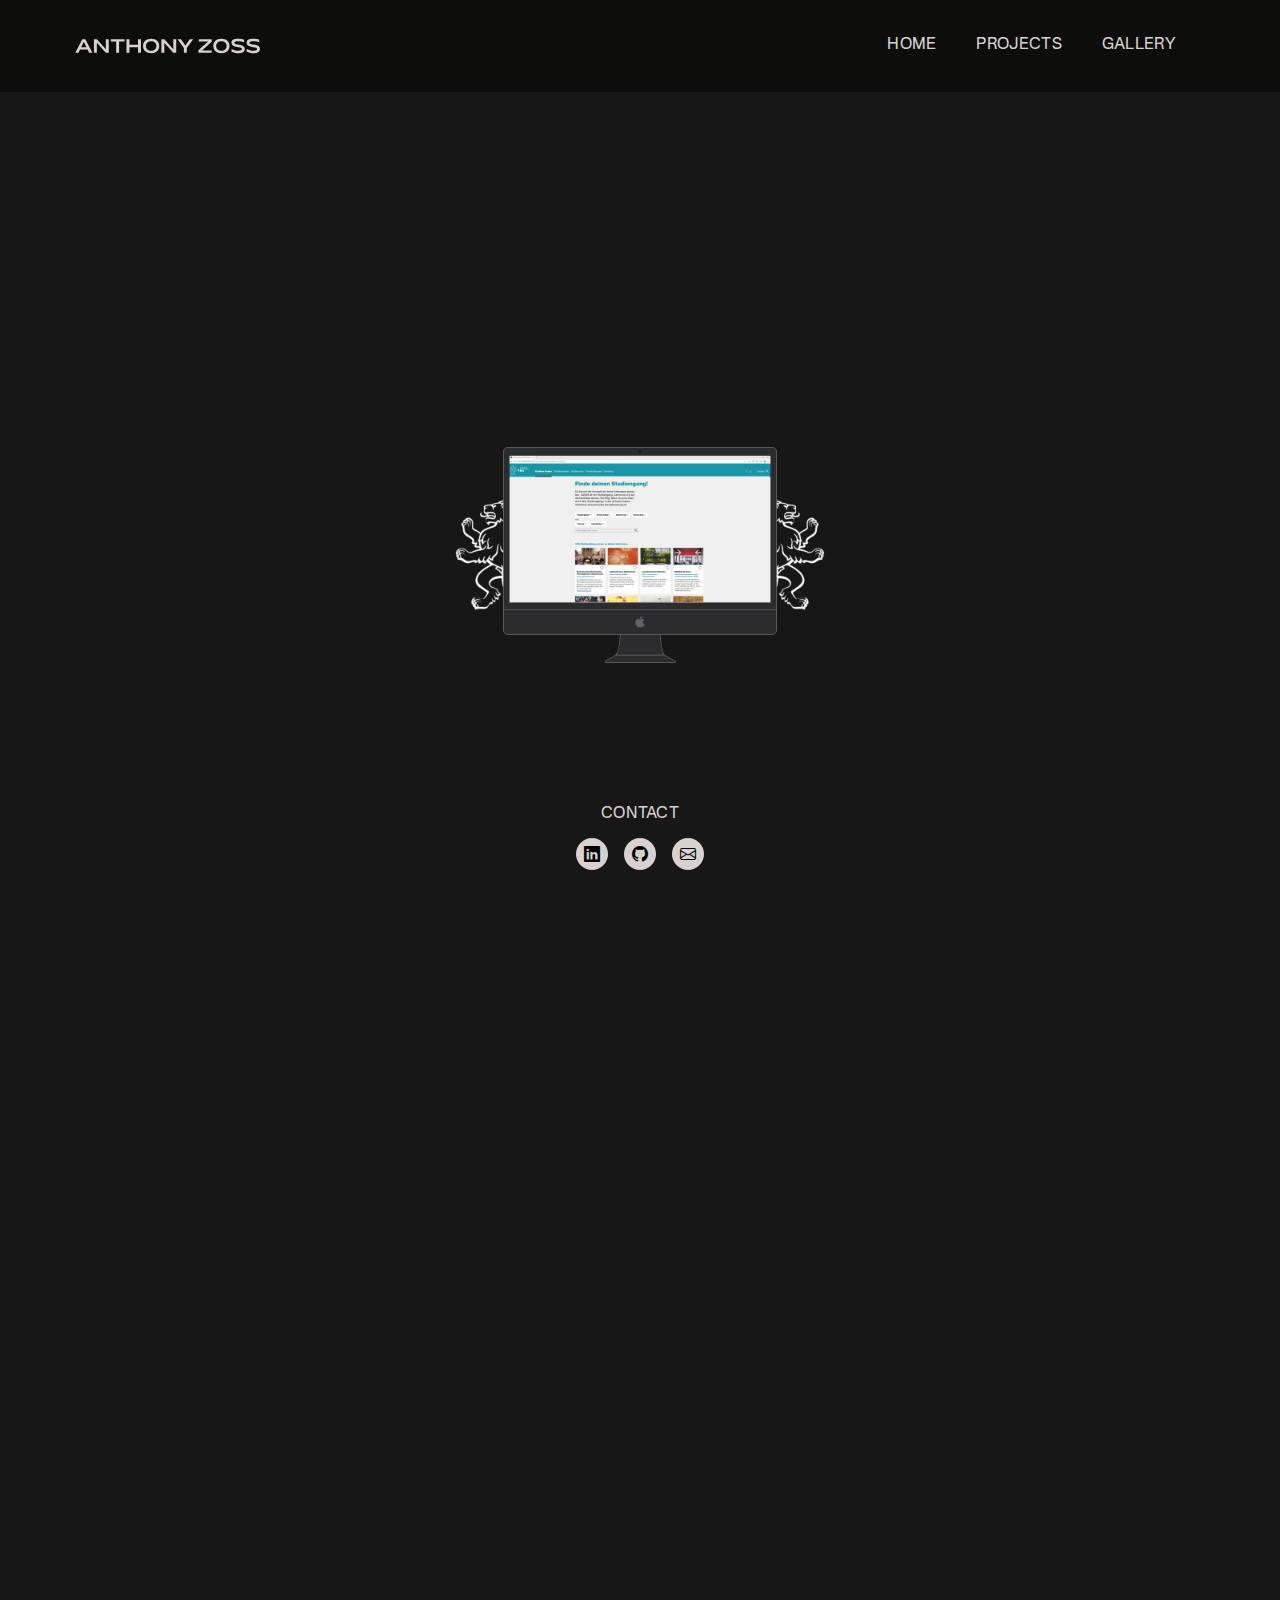
<file: projects/studienwahl.html>
<!DOCTYPE html>
<html>
<head>
    <meta charset="UTF-8" />
    <meta name ="viewport" content="width=device-width, initial-scale=1.0" /> <!-- Match Psysical Screen Width -->
    <title>Studienwahl Portfolio</title>

    <link href="https://cdn.jsdelivr.net/npm/bootstrap@5.3.0-alpha1/dist/css/bootstrap.min.css" rel="stylesheet">
    <link rel="stylesheet" href="https://cdn.jsdelivr.net/npm/bootstrap-icons/font/bootstrap-icons.css">
    <link rel="stylesheet" href="../assets/stylesheet/animation.css" />
    <link rel="stylesheet" href="../assets/stylesheet/style.css" />
</head>

<body>
 <!-- Landing Page -->
    <div class="d-flex flex-column min-vh-100 w-100">
     <!-- Navigation -->
        <nav class="nav-bg navbar navbar-dark navbar-expand-md nav-bg
                    p-3 py-sm-4 px-sm-5">
            <div class="container-fluid">
                <!-- Brand Logo -->
                <a class="brand" href="../index.html"><img src="../assets/img/Brand.svg" alt="Branding of Anthony Zoss"></a>
                <!-- Hamburger Button when Small -->
                <button class="navbar-toggler" type="button" data-bs-toggle="collapse" data-bs-target="#navbarNav">
                    <span class="navbar-toggler-icon"></span>
                </button>
                <!-- Subpages -->
                <div class="collapse navbar-collapse" id="navbarNav">
                    <ul class="navbar-nav ms-auto">
                        <li class="nav-item pe-sm-3"><a class="nav-link" href="../index.html">HOME</a></li>
                        <li class="nav-item pe-sm-3"><a class="nav-link" href="../projects.html">PROJECTS</a></li>
                        <li class="nav-item pe-sm-3"><a class="nav-link" href="../gallery.html">GALLERY</a></li>
                    </ul>
                </div>
            </div>
        </nav>
     <!-- Visuals -->
        <div class="d-flex flex-column align-items-center justify-content-center flex-grow-1
                    pt-5">
            <h1 class="fly-in-left">STUDIENWAHL</h1>
            <img src="../assets/img/studienwahl/studienwahl_hero.png" class="landing-app landing-img-animation mt-5"
            alt="Desktop screen of the Studienwahlportal">
        </div>
     <!-- Contact -->
        <div class="fixed-element z-2
                    pb-4 px-sm-5">
            <div>
                <div class="micro-txt light-gray-txt text-center pb-2">CONTACT</div>
                <div class="d-flex justify-content-center">    
                    <a href="https://www.linkedin.com/in/anthonyzoss/" target="_blank" class="icon-circle linkedin light-gray-bg text-black"><i class="bi bi-linkedin"></i></a>
                    <a href="https://github.com/AnthonyxHD?tab=repositories" target="_blank" class="icon-circle github light-gray-bg text-black"><i class="bi bi-github"></i></a>
                    <a href="mailto:anthonyzoss97@gmail.com" class="icon-circle email light-gray-bg text-black"><i class="bi bi-envelope"></i></a>
                </div>
            </div>
        </div>
    </div>
 <!-- End Landing Page-->

 <!-- Overview -->
    <div class="sticky-container pt-5">
     <!-- Section Title -->
         <div class="container sticky-top dark-bg
                    py-3">
            <h2>OVERVIEW</h2>        
        </div>
     <!-- Overview Text -->
        <div class="container pt-5">
            <div class="rounded-4 overflow-hidden">
                <!-- Thumbnail -->
                <div>
                    <img src="../assets/img/Studienwahl Thumbnail.png"
                    class="box-img box-img-sm w-100"
                    alt="Studienwahl Thumbnail">
                </div>
                <!-- Content -->
                <div class="box-txt light-gray-bg
                            p-3 p-lg-5">        
                    <p>
                        <span class="bold-txt">The Product</span><br>
                        Studienwahl (study choice portal) is an online platform that helps prospective 
                        students explore and choose the right study program in Zurich or the neighboring 
                        cantons.
                    </p>
                    <p>
                        <span class="bold-txt">The Goal</span><br>
                        Improve the user experience of Studienwahl to enhance end-user satisfaction 
                        through better usability, structured event management, and refined filtering.
                    </p>
                    <p>
                        <span class="bold-txt">My Role</span><br>
                        As the Project Manager, I was responsible for overseeing the entire project, 
                        from planning and coordination to execution.
                    </p>
                    <p>
                        <span class="bold-txt">The Setup</span><br>
                        This project took place at the Information Agency of the Office for Youth and 
                        Vocational Guidance in Zurich and lasted one month. I worked at 60% capacity, 
                        with the project being carried out alongside my regular daily tasks.
                    </p>
                </div>
            </div>
        </div>
    </div>
 <!-- End Overview -->

 <!-- Phases -->
    <div class="sticky-container pt-5">
     <!-- Section Title -->
        <div class="container sticky-top dark-bg
                    py-3">
            <h2>PHASES</h2>        
        </div>
     <!-- Main Text -->
        <div class="container pt-5">
            <div class="box-txt text-white
                        px-3 px-lg-5">
             <!-- Project Phases -->
                <h3>Project Phases</h3>
                <div>
                    <p>
                        The project was structured in three phases:
                        <ol>
                            <li>Document the API of Studienwahl</li>
                            <li>Make the event subpage of Studienwahl more user-friendly</li>
                            <li>Identify and implement unknown optimization opportunities</li>
                        </ol>
                    </p>
                </div>
            </div>
        </div>
    </div>
 <!-- End Phases -->


 <!-- Phase 1 -->
    <div class="sticky-container pt-5">
     <!-- Section Title -->
        <div class="container sticky-top dark-bg
                    py-3">
            <h2>PHASE ONE</h2>        
        </div>
     <!-- Main Text -->
        <div class="container pt-5">
            <div class="box-txt text-white
                        px-3 px-lg-5">
             <!-- API Documentation-->
                <h3>API Documentation</h3>
                <p>
                    For this project, the Information Agency requested a detailed documentation of the 
                    website’s API. This was necessary to understand how the import process between 
                    databases functions. The resulting documentation provides a solid guide for similar 
                    future projects, enabling more efficient implementation without having to start 
                    from scratch. Due to the confidential nature of some governmental data, I will not 
                    elaborate on the first phase and will proceed directly to the second.
                </p>
            </div>   
        </div>
    </div>
 <!-- End Phase 1 -->

 <!-- Phase 2 -->
    <div class="sticky-container pt-5">
     <!-- Section Title -->
        <div class="container sticky-top dark-bg
                    py-3">
            <h2>PHASE TWO</h2>        
        </div>
     
        <div class="container pt-5">
            <div class="box-txt text-white
                        px-3 px-lg-5">
             <!-- The Problem -->   
                <h3>The Problem</h3>
                <p>
                    A known problem at the agency was that the events page on Studienwahl was overflowing 
                    with listings, making it hard for students to find what they were searching for. 
                    Institutions like ETH and UZH, which only host information events twice a year, 
                    were buried under a flood of listings from schools like Kalaidos or ZHAW that hold 
                    sessions almost every week. This was a problem because, statistically, most users 
                    are primarily interested in the larger institutions.
                </p>
             <!-- Designing a Process -->
                <h3>Designing a Process</h3> 
                <div>
                    <p>
                        I started by mapping out a structured process to bring order to the chaos. This 
                        involved several key steps:
                        <ul>
                            <li>Creating a clear framework to decide which events should actually appear on 
                                the site</li>
                            <li>Grouping recurring events into concise quarterly overviews, so the page wouldn’t 
                                get clogged with dozens of similar posts by merging them into single entries that 
                                linked to multiple study programs, making them easier to find and understand</li>
                        </ul>
                    </p>
                </div>
                <img src="../assets/img/studienwahl/Event Process.png"
                class="w-100 modal-trigger"
                alt="Detailed process explaining how to create a new event">
                <p>
                    To keep everything consistent, I drafted a UX writing template that set the tone and 
                    ensured each event would give students the same kind of quick, useful snapshot.
                </p>
             <!-- Implementation & Results -->
                <h3>Implementation & Results</h3>
                <p>
                    Once the process was in place, I trained the team so they could maintain this clarity 
                    moving forward. I also thought carefully about how these events should appear on the site. 
                    Instead of long lists, I opted for a card-based UI, making it easier to scan and compare 
                    options.
                </p>
                <p>
                    The impact was immediate: the events page became much more manageable, and students could 
                    find the key information they were looking for without feeling overwhelmed.
                </p>
                <img src="../assets/img/studienwahl/Event Subpage.png"
                class="w-100 modal-trigger"
                alt="Screens of the events-subpage fo studienwahl">                
            </div>
        </div>
    </div>
 <!-- End Phase 2 -->

 <!-- Phase 3 -->
    <div class="sticky-container py-5">
     <!-- Section Title -->
        <div class="container sticky-top dark-bg
                    py-3">
            <h2>PHASE THREE</h2>        
        </div>
     
        <div class="container pt-5">
            <div class="box-txt text-white
                        px-3 px-lg-5">
             <!-- Identifying the Problem-->   
                <h3>Identifying the Problem</h3>
                <div>
                    <p>
                        To identify additional friction points, I organized usability tests with representative 
                        users. They navigated the platform while thinking aloud. This revealed critical insights:
                        <ul>
                            <li>The homepage filter produced too many broad results, often surfacing unrelated programs</li>
                            <li>Key features like hiding options were locked behind account creation</li>
                            <li>The idea generator tool produced vague results, failing to guide students effectively</li>
                        </ul>
                    </p>
                </div>
                <p>
                    Due to time restrictions, I decided to address the filtering system on the homepage, 
                    since it was the most pressing issue. The other two points were documented for future 
                    improvements.
                </p>
             <!-- Improving the Filtering System -->
                <h3>Improving the Filtering System</h3> 
                <p>
                    I first needed to understand the root cause. I discovered that all study programs were 
                    tagged with the highest relevance level (3) for multiple subjects and interests, even 
                    if they were not the most relevant.
                </p>
                <p>
                    To address this problem, I collaborated with study advisors to review and adjust relevance 
                    levels for hundreds of programs. Finally, I built a detailed matrix to drive this 
                    reclassification, and once approved, I implemented it in the backend. This reduced 
                    irrelevant search hits, making the portal significantly more intuitive.
                </p>
                <img src="../assets/img/studienwahl/Studienwahl Mockup.png"
                class="w-100 modal-trigger"
                alt="A mockup of Studienwahl's filtering system">
             <!-- Reflection -->
                <h3>Reflection</h3>
                <p>
                    Through this process, I learned how critical it is to balance reducing information overload 
                    while preserving essential data. Students can now filter more precisely, navigating Studienwahl 
                    with less frustration and greater confidence.
                </p>
                <p>
                    This project highlighted the power of small, data-informed UX adjustments to drive substantial 
                    improvements in user satisfaction.
                </p>
            </div>
        </div>
    </div>
  <!-- End Phase 3 -->

 <!-- Modal -->
    <div id="myModal" class="modal">
        <!-- Close Button -->
        <span class="close">&times;</span>
        <!-- Modal Content -->
        <img class="modal-content" id="img01">
    </div>
 <!-- End Modal -->

 <!-- Footer -->
    <div class="sticky-container light-gray-bg py-5 mt-5 z-3">
        <div class="container box-txt">
            <h2 class="align-self-center text-black">Let's work together!</h2>
            <p class="text-center align-self-center">For any inquiries, collaborations, or just to say hello. I would love to hear from you!</p>
            <div class="align-self-center">    
                <a href="https://www.linkedin.com/in/anthonyzoss/" target="_blank" class="icon-circle linkedin dark-gray-bg text-white"><i class="bi bi-linkedin"></i></a>
                <a href="https://github.com/AnthonyxHD?tab=repositories" target="_blank" class="icon-circle github dark-gray-bg text-white"><i class="bi bi-github"></i></a>
                <a href="mailto:anthonyzoss97@gmail.com" class="icon-circle email dark-gray-bg text-white"><i class="bi bi-envelope"></i></a>
            </div>
        </div>
    </div>
    <!-- Disclaimer -->
    <div class="sticky-container dark-bg py-3 z-3">
        <p class="micro-txt text-white text-center">© 2025 Anthony Zoss. All rights reserved.</p>
    </div>
 <!-- End Footer -->


 <!-- SCRIPTS -->
    <script src="https://cdn.jsdelivr.net/npm/bootstrap@5.3.0-alpha1/dist/js/bootstrap.bundle.min.js"></script>
    <script src="../scripts/modal-img.js"></script>




<script src="../scripts/carousel.js"></script>


</body>
</html>
</file>
<file: style.css>
/* =================================== */
/* =====         GLOBAL          ===== */
/* =================================== */
html, body {
/* Use of whole viewport */
    height: 100%;
    width: 100%;
    min-width: 100vw;
/* Remove standard browser m/p*/
    margin: 0;
    padding: 0;
/* Prevents horizontal scrolling */
    overflow-x: hidden;
    
/* Visuals */
    font-family: 'Nacelle', sans-serif;
    font-size: clamp(18px, 24px, 32px); /* (min, preffered, max) */
    background-color: #171717;
}
    @media (max-width: 600px) {
        html, body {
            font-size: 18px; /* Fixed size on small screens */
        }
    }

/* =================================== */
/* =====        TYPOGRAPHY       ===== */
/* =================================== */
/* ----- FONTS ----- */
@font-face {
    font-family: 'Nacelle';
    src: url("fonts/Nacelle-Regular.ttf");
    font-weight: 700; /* Bold */
    font-style: normal;
    font-display: swap; /* Makes text visible immediately (no loading) */
} 
@font-face {
    font-family: 'Mattone 150';
    src: url("fonts/Mattone-150.woff2");
    font-weight: 400;
    font-style: normal;
    font-display: swap; /* Makes text visible immediately (no loading) */
} 

/* ----- HEADINGS ----- */
h1 {
/* Visuals */
    font-family: 'Mattone 150', sans-serif;
    font-size: 6.3vw; /* Responsive */
    letter-spacing: -0.07vw;
    line-height: 1.1;
    margin: -0.5vw;
    text-align: center;
/* Color */
    color: #FFFFFF;
}

h2 {
/* Visuals */
    font-family: 'Mattone 150', sans-serif;
    font-size: clamp(20px, 5vw, 60px); /* (min, preffered, max) */
    text-align: center;
    opacity: 0; /* Oppacity for Animation */
/* Colour */
    color: #FFFFFF;
}
    @media (max-width: 600px) {
        h2 {
            font-size: 24px; /* Fixed size on small screens */
        }
    }
    
h3 {
    font-family: 'Mattone 150', sans-serif;
    font-size: clamp(18px, 5vw, 40px); /* (min, preffered, max) */
}
    @media (max-width: 600px) {
        h3 {
            font-size: 24px; /* Fixed size on small screens */
        }
    }

/* ----- DETAILS ----- */
.text-sm, .mail {
    font-size: clamp(16px, 19px, 19px); /* (min, preffered, max) */
    text-decoration: none;}
    
    .mail:hover {
        color: #c71610;
    }



/* =================================== */
/* =====         COLOURS         ===== */
/* =================================== */
/* ----- FONTS ----- */
.black-font {color: #171717;}
.light-gray-font {color: #d7d2d0}

/* ----- BACKGROUNDS ----- */
.dark-bg {background-color: #171717;}
.gray-bg {background-color: #525251;}
.light-gray-bg {background-color: #d7d2d0;}

.accent {
    background-color: #c71610;
    height: 50px;}

/* =================================== */
/* =====        NAVIGATION       ===== */
/* =================================== */
.navbar {
    background-color: #05050490;
}

.navbar-brand img {
    height: 19px;}
    @media (max-width: 576px) { /* Responsive */
        .navbar-brand img {
            height: 14px; 
        }
    }

.nav-link {
    font-size: clamp(14px, 19px, 19px); /* Responsive */
    color: #d7d2d0 !important;}
.nav-link:hover,
.nav-link:active,
.nav-link:focus {
    color: #FD4C2A !important;
}

/* =================================== */
/* =====       LANDING PAGE      ===== */
/* =================================== */
.landing-img-home,
.landing-img-bytementor,
.landing-img-pacman,
.landing-img-about { /* Ease animations */
    animation:  floatUpDown 6s ease-in-out infinite 3s, /* Starting Animation */ 
                slideUp 3s ease-out; /* Constant Animation*/   
}

.landing-img-home {
    width: 19%;
    margin-top: -3vw;}
    @media (max-width: 576px) { /* Responsive*/
        .landing-img-home {
            width: 50%;
            margin-top: 25vw;
        }
    }
.landing-img-bytementor {
    width: 40%;
    margin-top: -4vw;}
    @media (max-width: 576px) { /* Responsive*/
        .landing-img-bytementor {
            width: 90%;
            margin-top: 25vw;
        }
    }

.landing-img-pacman {
    width: 80%;
    margin-top: -2.5vw;}
    @media (max-width: 576px) { /* Responsive*/
        .landing-img-pacman {
            width: 90%;
            margin-top: 50%;
        }
    }

.landing-img-about {
    width: 20%;
    margin-top: -2.5vw;}
    @media (max-width: 576px) { /* Responsive*/
        .landing-img-about {
            width: 70%;
            margin-top: 25vw;
        }
    } 

/* ============================== */
/* =====     HIGHLIGHTS     ===== */
/* ============================== */
.highlight {
    border-radius: 20px; /* Roundness of Corners */
    overflow: hidden; /* Ensures content stays within rounded corners */
    padding: 0;
}

.highlight-full-img { /* IMG fills up whole .col */
    width: 100%;
    height: 100%;
    object-fit: cover; /* Ensures content fills until rounded corners */
    display: block;
}

.highlight-text {
    display: flex;
    flex-direction: column;
    align-items: flex-start;
    gap: 15px;
    padding: 30px;
}
    @media (max-width: 768px) { /* Responsive */
        .highlight-text {
            padding: 15px 30px 30px 30px;
        }
    }

.highlight-keyword {
    font-size: 12px;
    letter-spacing: 1px;
    padding: 10px 20px;
    border-radius: 20px;
    margin: 15px 5px 15px 0;
}

.fixed-height {
    height: 500px;}
    @media (max-width: 768px) {
        .fixed-height {
            height: auto; /* Automatic Height on Smaller Screens */
        }
    }

/* ----- STYCKYNESS ----- */
.sticky-container {
    position: relative;   /* Defines the boundary for sticky */
}

.highlight-1 {
    top: 200px;}
.highlight-2 {
    top: 290px;}
.highlight-3 {
    top: 380px;}

    @media (max-width: 1200px) {
        .highlight-1 {
            top: 15vw;}
        .highlight-2 {
            top: 23.3vw;}
        .highlight-3 {
            top: 31.6vw;}
    }

    @media (max-width: 768px) {
        .highlight-1 {
            top: 100px;}
        .highlight-2 {
            top: 100px;}
        .highlight-3 {
            top: 100px;}
    }

    @media (max-width: 576px) {
        .highlight-1 {
            top: 90px;}
        .highlight-2 {
            top: 90px;}
        .highlight-3 {
            top: 90px;}
    }

/* ============================== */
/* =====       FOOTER       ===== */
/* ============================== */
.footer-image {
    position: relative; /* Ensure the content stays on top of the background */
    background-image: url('/img/ObiWan-Sticker.png');
    background-size: auto 80%; 
    background-position: calc(50% + 375px) center; /* Center with offset */
    background-repeat: no-repeat; /* Prevent the image from repeating */
    z-index: 9999; /* Ensure the content is above the background */
}


/* =================================== */
/* =====         BOTTONS         ===== */
/* =================================== */
/* ----- PAGE BTNS ----- */
.btn {
    font-size: 18.5px;
    margin-top: 5px;
    padding: 10px 20px;
    border-radius: 10px;
    text-decoration: none;
    outline: none;
    border: none;
    transition: background-color 0.3s ease;}
.btn:hover,
.btn:active,
.btn:focus {
    background-color: #c71610 !important;
    color: #ffffff !important;
}

/* ----- SOCIAL MEDIA BTNS ----- */
.icon-circle {
    display: inline-flex; /* center 1 */
    justify-content: center; /* center 2 */
    width: 30px; /* Circle size */
    height: 30px;
    font-size: 19px; /* Icon size */
    border-radius: 50%;
    background-color: #ffffff; /* LinkedIn blue */
    color: rgba(0, 0, 0, 0.75); /* Icon color */
    transition: background-color 0.5s ease, transform 0.3s ease; /* Smooth transition to hover-color */
    text-decoration: none;
    margin: 0 10px;}
.icon-circle i {
    display: flex; /* center 1 */
    align-items: center; /* center 2 */
}

.linkedin:hover {
    background-color: #0077b5;
    color: #ffffff;}
.github:hover {
    color: #ffffff;
    background-color: black;}
.email:hover {
    background-color: #c71610;
    color: #e4e4e4;}


/* =================================== */
/* =====        ANIMATIONS       ===== */
/* =================================== */
/* ----- HEADING 1 ----- */
@keyframes flyInLeft {
    from {
        transform: translateX(-50%); /* Start off-screen to the left */
        opacity: 0; /* Start invisible */
    }
    to {
        transform: translateX(0); /* End at the original position */
        opacity: 1; /* Fully visible */
    }
}

@keyframes flyInRight {
    from {
        transform: translateX(50%); /* Start off-screen to the right */
        opacity: 0; /* Start invisible */
    }
    to {
        transform: translateX(0); /* End at the original position */
        opacity: 1; /* Fully visible */
    }
}

.fly-in-left {
    animation: flyInLeft 2s ease-out forwards; /* Animation duration and easing */
}

.fly-in-right {
    animation: flyInRight 2s ease-out forwards; /* Animation duration and easing */
}

/* ----- HEADING 2 ----- */
@keyframes fadeInSlideUp {
    from {
        opacity: 0;
        transform: translateY(20px); /* Start slightly below */
    }
    to {
        opacity: 1;
        transform: translateY(0); /* End at the original position */
    }
}

/* JS Activates animation */
.h2-animate {
    animation: fadeInSlideUp 1s ease-out forwards;
}

/* ----- IMG LANDING PAGE ----- */
/* IMG Initial Animation*/
@keyframes slideUp {
    from {
        transform: translateY(70px); /* Starting Position */
        opacity: 0;} /* Transparent*/
    to {
        transform: translateY(-20px); /* Original Position */
        opacity: 1;} /*Visible */
}
/* IMG Constant Animation*/
@keyframes floatUpDown {
    0% { transform: translateY(-20px); } /* Original Position */
    50% { transform: translateY(0); } /* Moving Height */
    100% { transform: translateY(-20px); } /* Back to Original Position */
}

/* ----- IMG Portrait ----- */
@media (min-width: 576px) {
    @keyframes stickToPage {
        0% {
            transform: scale(1.2) rotate(5deg); /* Start slightly larger and rotated */
            opacity: 0; /* Start invisible */
        }
        50% {
            transform: scale(0.9) rotate(-2deg); /* Squish and rotate slightly */
            opacity: 0.25;
        }
        70% {
            transform: scale(1.05) rotate(1deg); /* Bounce back */
            opacity: 0.75;
        }
        100% {
            transform: scale(1) rotate(0deg); /* End at normal size and rotation */
            opacity: 1; /* Fully visible */
        }
    }
    .sticker-animate {
        animation: stickToPage 1.5s ease-out forwards;
    }
    
    img.img-fluid {
        opacity: 0; /* Start completely invisible */
        transform: scale(1.2) rotate(5deg); /* Match the starting state of the animation */
    }
}













.highlight-full-img { /* IMG fills up whole .col */
    width: 100%;
    height: 100%;
    object-fit: cover; /* Ensures content fills until rounded corners */
    display: block;
}







/* =================================== */
/* =====        BYTEMENTOR       ===== */
/* =================================== */
.painpoints {
    font-size: 60px; /* Circle size */

}  
.centric {
    display: flex;
    justify-content: center;
    align-items: center;
    text-align: center;
}

.content-img {
    max-width: 100%;
    height: auto;
}

.box-img { /* IMG fills up whole .col */
    max-height: 500px;
    object-fit: contain;
    display: block;
    margin: 0 auto;
}
.box-img-2 { /* IMG fills up whole .col */
    max-width: 100%;
    object-fit: contain;
    display: block;
    margin: 0 auto;
}

.fixed-height-bm {
    height: 500px;}
    @media (max-width: 1200px) {
        .fixed-height-bm {
            height: auto; /* Automatic Height on Smaller Screens */
        }
    }




/* =================================== */
/* =====     TESTING / DEBUG     ===== */
/* =================================== */
.red-font {
    color: #c71610;
}

/* * {
    outline: 1px solid red;
}    */




.carousel,
.carousel-inner,
.carousel-item,
.carousel-item-drawing {
    height: 100%;
}



.carousel-item-drawing img {
    width: 100%;
    height: 100%;
    object-fit: cover; /* Ensures content fills until rounded corners */
    display: block;
}

.carousel-item img {
    max-height: 500px;
    object-fit: contain;
}

.carousel-control-prev-icon,
.carousel-control-next-icon {
    filter: invert(100%); /* Makes arrows white */
    opacity: 0.8; /* Adjust transparency */
}

/* On hover, make them stand out */
.carousel-control-prev:hover .carousel-control-prev-icon,
.carousel-control-next:hover .carousel-control-next-icon {
    opacity: 1;
}


.responsive-video {
    width: 100%;       /* Make it responsive within the column */
    height: 500px;     /* Fixed height */
    object-fit: cover; /* Ensures the video fills the container without distortion */
    border-radius: 20px; /* Optional: Adds rounded corners */
    display: block;    /* Removes extra spacing */
}




/* Make the Prism code box smaller */
pre {
    padding: 0 !important; /* Reduce padding to make it smaller */
    border-radius: 20px !important; /* Slightly rounded corners */
    max-width: 100% !important; /* Limit width to 80% of container */
    margin: auto !important; /* Center the code block */
    margin-bottom: 50px !important;
    overflow-x: auto !important; /* Add horizontal scrolling if needed */
}

/* Customize inline code */
code {
    font-size: clamp(16px, 2vw, 19px) !important; /* Reduce font size */
    background-color: #525251; /* Darker background */
    margin: auto !important; /* Smaller padding */
    border-radius: 3px; /* Rounded corners */
    color: #ffffff; /* White text */
}



.dropdown-menu {
    background-color: #050504;
    padding-left: 10px;
}
</file>
<file: assets/stylesheet/animation.css>
/* ----- Text Animations ----- */
@keyframes flyInLeft {
    from {
        transform: translateX(-50%);
        opacity: 0;}
    to {
        transform: translateX(0);
        opacity: 1;}
}
@keyframes flyInRight {
    from {
        transform: translateX(50%);
        opacity: 0;}
    to {
        transform: translateX(0);
        opacity: 1;}
}

.fly-in-left,
.fly-in-right {
    opacity: 0; /* Start hidden */
    animation-duration: 2s;
    animation-timing-function: ease-out;
    animation-fill-mode: forwards;
    animation-delay: 1s;
}
.fly-in-left {
    animation-name: flyInLeft;
}
.fly-in-right {
    animation-name: flyInRight;
}


/* ----- Image Animations ----- */
@keyframes slideUp {
    from {
        transform: translateY(70px);
        opacity: 0.1;}
    to {
        transform: translateY(0);
        opacity: 1;}
}
@keyframes floatUpDown {
    0%   { transform: translateY(0); }
    50%  { transform: translateY(20px); }
    100% { transform: translateY(0); }
}

.landing-img-animation {
    animation: slideUp 3s ease-out;
    animation-fill-mode: forwards;
}
.landing-home-animation {
    animation: slideUp 3s ease-out,
    floatUpDown 6s ease-in-out infinite 3s;
    animation-fill-mode: forwards;
}

/* Latest Projects Stick Animation > 3.2rem dif */
.box-top {
    top: 1.9rem;
}
@media (max-width: 992px) {
    .box-top {top: 0.9em}
}
@media (max-width: 576px) {
    .box-top {top: 0.5em;}
}


/* ----- Modal Animations ----- */
.modal-content {
    animation-name: zoom;
    animation-duration: 0.6s;
}

@keyframes zoom {
    from {transform:scale(0)}
    to {transform:scale(1)}
}
</file>
<file: assets/stylesheet/style.css>
/* ============================== */
/* =          Universal         = */
/* ============================== */
@font-face {
    font-family: 'Nacelle';
    src: url("../font/Nacelle-Regular.otf");
    font-display: swap;
}
@font-face {
    font-family: 'Nacelle Black';
    src: url("../font/Nacelle-Black.otf");
    font-display: swap;
}
@font-face {
    font-family: 'Mattone 150';
    src: url("../font/Mattone-150.woff2");
    font-display: swap;
}

html, body {
    font-family: 'Nacelle', sans-serif;
    font-size: 20px;
    letter-spacing: 0.3px;
    line-height: 1.6;
    background-color: #171717;
 /* Use of Whole Viewport */
    height: 100%;
    width: 100%;
    margin: 0;
    padding: 0;
 /* Prevent Horizontal Scrolling */
    overflow-x: hidden;
}
.container {
    max-width: 1140px;
}
.sticky-container {
    position: relative; /* Boundary for Sticky */
}
p {
    padding: 0;
    margin: 0;
}

/* ----- Navigation ----- */
.navbar {
    background-color: #05050490;
}
.nav-link {
    font-size: 16px;
    color: #d7d2d0;
    padding: 0;
}
.nav-link:hover, .navling:active, .navlink:focus {
    color: #F86D6D;
}
.navbar img {
    height: 16px;
}
.navbar-toggler {
  height: 16px;
  width: 24px;
  padding: 0 !important;
  border: none;
}
.navbar-toggler-icon {
  height: 100%;
  width: 100%;
  background-size: contain !important;
  background-position: center !important;
}

@media (max-width: 768px) {
    .nav-link {padding: 8px;}
}
@media (max-width: 576px) {
    .navbar img {height: 12px;}
    .nav-link {font-size: 12px;}
}



/* ============================== */
/* =            Style           = */
/* ============================== */

/* ----- Colours ----- */
.light-gray-txt {
    color: #d7d2d0
}
.dark-bg {
    background-color: #171717;
}
.dark-gray-bg {
    background-color: #525251;
}
.light-gray-bg {
    background-color: #d7d2d0;
}
.red-bg {
    background-color: #c71610;
}

/* ----- Typography ----- */
h1 {
    font-family: 'Mattone 150', sans-serif;
    text-align: center;
    margin: 0;
    padding: 0;
    font-size: 86px;
    line-height: 1.1;
    color: #ffffff;
}
h2 {
    font-family: 'Mattone 150', sans-serif;
    text-align: center;
    margin: 0;
    padding: 0;
    font-size: 48px;
    color: #ffffff;
}
h3 {
    font-family: 'Mattone 150', sans-serif;
    margin: 0;
    padding: 0;
    font-size: 32px;
}
.bold-txt {
    font-family: 'Nacelle Black', sans-serif;
}
.micro-txt {
    font-size: 16px;
}
.painpoint {
    font-size: 60px;
    display: flex;
    justify-content:center;
    align-items: flex-start;
}

@media  (max-width: 991px) {
    .painpoint {font-size: 48px;}
    h2 {font-size: 32px;}
    h3 {font-size: 24px;}   
}
@media (max-width: 768px) {
    h1 {font-size: 48px;}
}
@media (max-width: 576px) {
    h1 {font-size: 24px;}
    h2 {font-size: 20px;}
    h3 {font-size: 20px;}
    html {font-size: 16px;}
    body {font-size: 16px;}
    .bold-txt {font-size: 16px;}
    .micro-txt {font-size: 12px;}
    .painpoint {font-size: 32px;}
}

ul, ol, li {
    margin: 0;
}


/* ============================== */
/* =         Components         = */
/* ============================== */

/* ----- Buttons ----- */
.btn {
    border-radius: 10px;
    text-decoration: none;
    outline: none;
    border: none;
    padding: 8px 16px;
}
.call-to-action {
    border-radius: 10px;
    text-decoration: none;
    outline: none;
    border: none;
    padding: 16px 32px;
    background-color: #05050490;
}
.btn:hover, .btn:active, .btn:focus,
.btn.active, 
.call-to-action:hover, .call-to-action:active, .call-to-action:focus {
    background-color: #AF130E;
    color: #ffffff;
}

/* ----- Tags ----- */
.tag {
    border-radius: 20px;
    padding: 8px 16px;
}

/* ----- Text Content ----- */
.box-txt { 
    display: flex;
    flex-direction: column;
    align-items: flex-start;
    gap: 24px;
}
@media (max-width: 576px) {
    .tag {font-size: 12px;}
}

/* ----- Projects Overview ----- */
.project-box {
    height: 500px;
}
@media (min-width: 991px) {
  .box-txt .btn {margin-top: auto;}
}
@media (max-width: 991px) {
    .project-box {height: auto;}
    .box-txt {gap: 16px;}
}


/* ----- Gallery Overview ----- */
.aspect-square {
  aspect-ratio: 1 / 1;
  width: 30%;
  overflow: hidden;
}


/* ----- Contact ----- */
.fixed-element {
    position: fixed;
    bottom: 0;
    right: 0;
}
.icon-circle {
    display: inline-flex; /* center 1 */
    justify-content: center; /* center 2 */
    width: 32px; /* Circle size */
    height: 32px;
    font-size: 16px; /* Icon size */
    border-radius: 50%;
    transition: background-color 0.5s ease, transform 0.3s ease; /* Smooth transition to hover-color */
    text-decoration: none;
    margin: 0 8px;
}
.icon-circle i {
    display: flex; /* center 1 */
    align-items: center; /* center 2 */
}
.linkedin:hover {
    background-color: #0077b5;
    color: #ffffff;
}
.github:hover {
    color: #ffffff;
    background-color: black;
}
.email:hover {
    background-color: #c71610;
    color: #e4e4e4;
}

@media (max-width: 1600px) {
    .fixed-element {position: static;}
}
@media (max-width: 576px) {
    .icon-circle{
        font-size: 12px;
        width: 24px;
        height: 24px;
        margin: 0 4px}
    .fixed-element {position: static;}
}

/* Footer */
.footer-img {
    position: relative; /* Ensure the content stays on top of the background */
    background-image: url('../img/Sticker.png');
    background-size: auto 80%; 
    background-position: calc(50% + 375px) center; /* Center with offset */
    background-repeat: no-repeat; /* Prevent the image from repeating */
    z-index: 99; /* Ensure the content is above the background */
}

/* ============================== */
/* =        Illustration        = */
/* ============================== */
.landing-img {
    margin-top: -1.5vw;
}
.landing-home {
    width: 16%;
}
.landing-app {
    width: 30%;
}
.landing-web {
    width: 25%;
}

.box-img {
    object-fit: cover;
    display: block;
}
.box-img-sm {
    height: 250px;
}
.box-img-lg {
    height: 100%;
}

@media (max-width: 991px) {
    .box-img-lg {height: 250px;}
}
@media (max-width: 576px) {
    .landing-home,
    .landing-phone {width: 50%;}
}



/* ============================== */
/* =            Modal           = */
/* ============================== */
.modal-trigger {
    cursor: pointer;
    transition: 0.3s;
}
.modal-trigger:hover {opacity: 0.7;}

.modal {
    cursor: pointer;
    display: none; /* This will be overwritten in JS to flex */
    position: fixed;
    z-index: 9999; 
    left: 0;
    top: 0;
    width: 100%;
    height: 100%;
    background-color: rgba(0,0,0,0.9);
}
.modal-content { /* Modal Content (Image) */
    margin: auto;
    max-width: 80%;
    max-height: 90%;
    width: auto;
    height: auto;
}
.close { /* The Close Button */
    position: absolute;
    top: 15px;
    right: 35px;
    color: #d7d2d0;
    font-size: 40px;
    font-weight: bold;
    transition: 0.3s;
}
.close:hover, .close:focus {
    color: #c71610;
    text-decoration: none;
}



/* ============================== */
/* =          Carousel          = */
/* ============================== */
:root{
    --carousel-item-width: 30%;
    --carousel-gap: 5%;
}
.method-gallery {
    display:flex;
    gap:var(--carousel-gap);
}
.method-gallery img{ /* ONLY 30% wide each */
    flex:0 0 var(--carousel-item-width);
    max-width:var(--carousel-item-width);
    height:auto;
    display:block;
}
.method-viewport { /* hide overflow so only first 3 show */
    overflow:hidden;
    width:100%;
    position:relative;
}
.method-arrow{ /* arrows */
    position:absolute;
    top:50%;
    transform:translateY(-50%);
    z-index:5;
    background:rgba(0,0,0,.6);
    color:#ffffff;
    border:0;
    width:40px;
    height:40px;
    border-radius:50%;
    display:flex;
    align-items:center;
    justify-content:center;
    cursor:pointer;
}
.method-arrow:hover{ background:#000000; }
.arrow-left{ left:-5%; }
.arrow-right{ right:-5%; }

@media (max-width: 576px){
  :root{
    --carousel-item-width: 47.5%;
    --carousel-gap: 5%;
  }
}



/* ============================== */
/* =         Code Block         = */
/* ============================== */
.code-card{
  width: 100%;
  border: 1px solid #d7d2d0;
  border-radius: 8px;
  padding: 0px 24px;
  overflow: auto; /* only scroll if really needed */
}
.code-card code{ /* Code styling */
  display: block;
  color: #e8eaed;
  font-family: "Fira Code", Consolas, monospace;
  font-size: clamp(12px,4vw,16px); /* 16 px on desktop → scales down on mobile */
  line-height: 1.55;
  white-space: pre; /* keep formatting */
}



/* ============================== */
/* =        All Projects        = */
/* ============================== */
.all-projects-row {
    display: flex;
    justify-content: space-between;}

.all-projects-container {
    position: relative;
    width: 47.5%;}


.all-projects-img {
    width: 100%;
    border-radius: 1rem;
    transition: .75s ease;}


.middle {
    width: 100%;
    height: 100%;
    padding: 10%;
    border-radius: 1rem;
    opacity: 0;
    transition: .75s ease;
    position: absolute;
    top: 0;}
@media (max-width: 1100px) {
    .middle{padding:5%}
}

.all-projects-container:hover .all-projects-img {
    opacity: 0;}


.all-projects-container:hover .middle {
    opacity: 1;
    cursor: pointer;
}



/* ============================== */
/* =           Gallery          = */
/* ============================== */
/* Add padding BETWEEN each column (if you want) */
.row-gallery {
  display: flex;
  flex-wrap: wrap;
  justify-content:flex-start;
  gap: 2%;
  padding: 0;
}
.row-gallery,
.row-gallery > .column-gallery {
    padding-bottom: 1rem;
}

/* Create three equal columns that floats next to each other */
.column-gallery {
  width: 32%; /* 32% width, no grow/shrink */
  aspect-ratio: 1 / 1;
  overflow: hidden;
  display: none; /* hidden until .show-gallery is added */
}

/* Clear floats after rows */
.row-gallery:after {
  content: "";
  display: table;
  clear: both;
}

/* The "show" class is added to the filtered elements */
.show-gallery {
  display: block;
}
</file>
